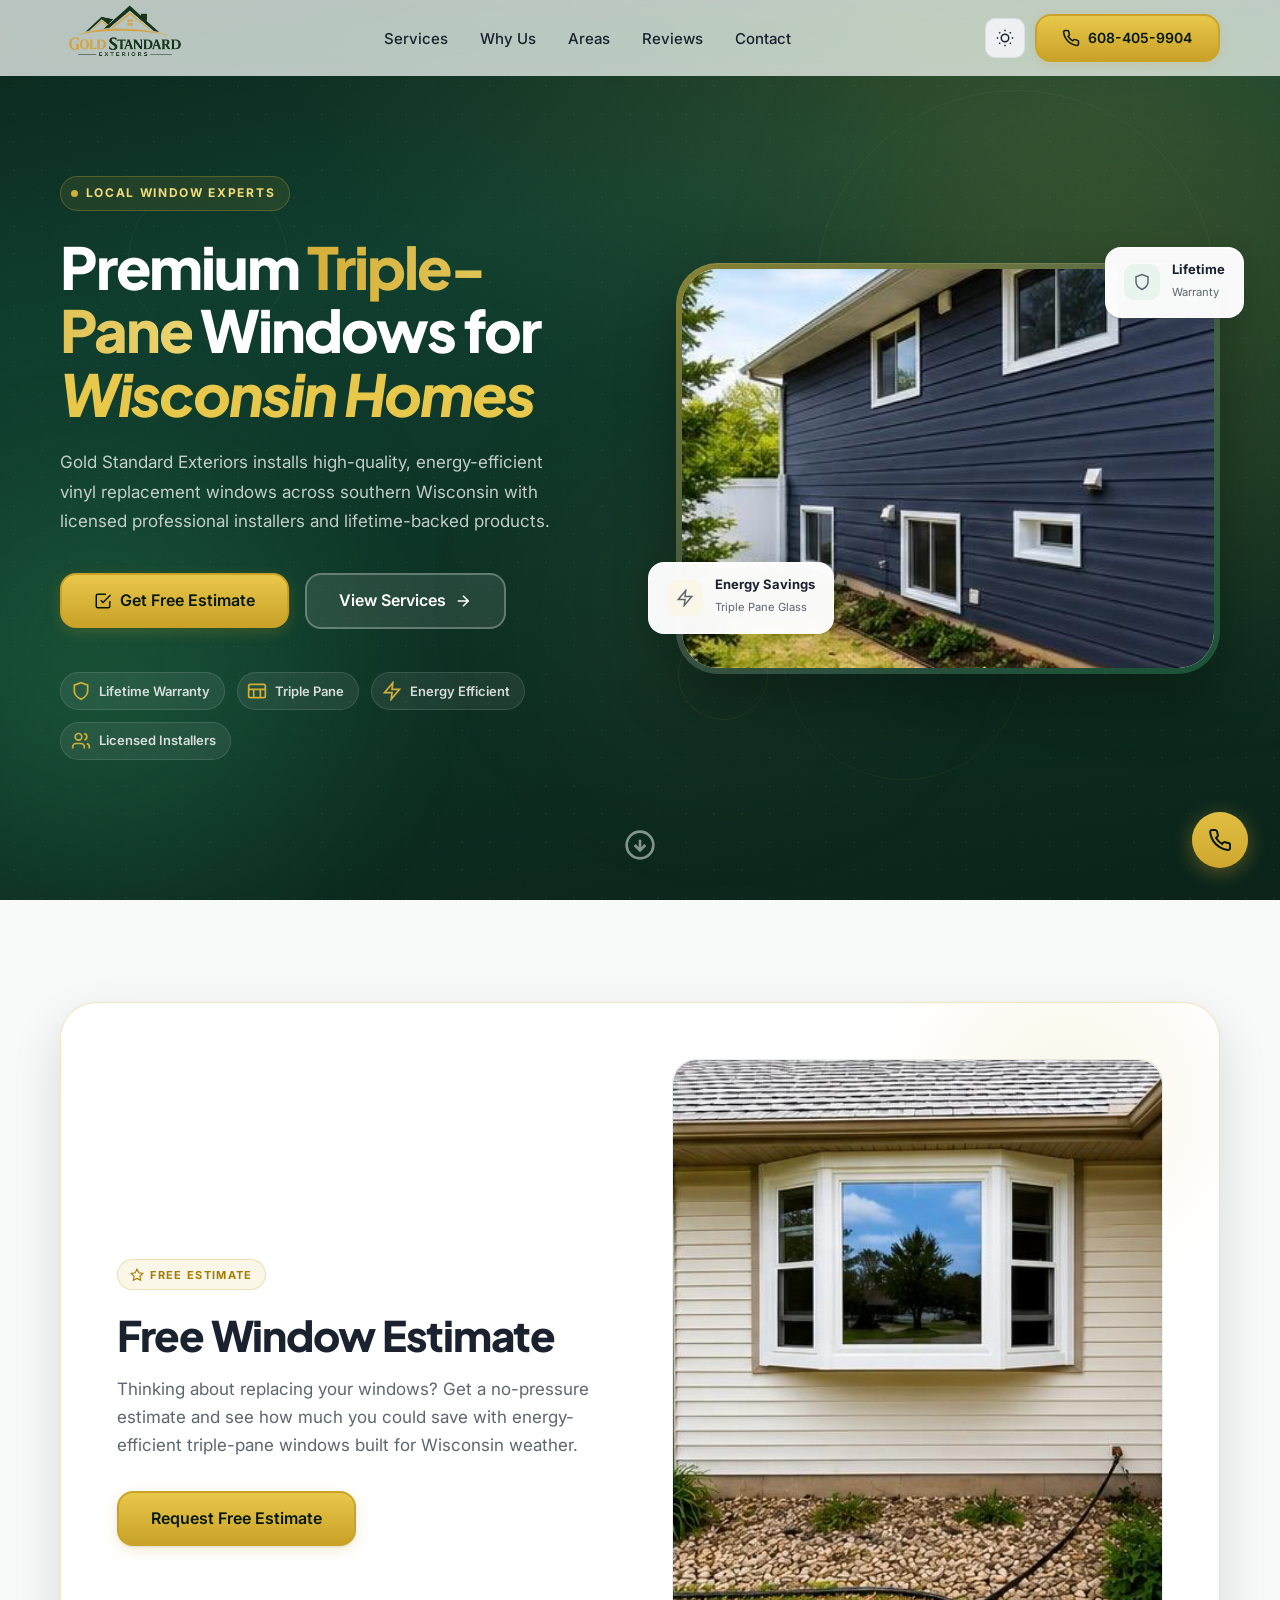
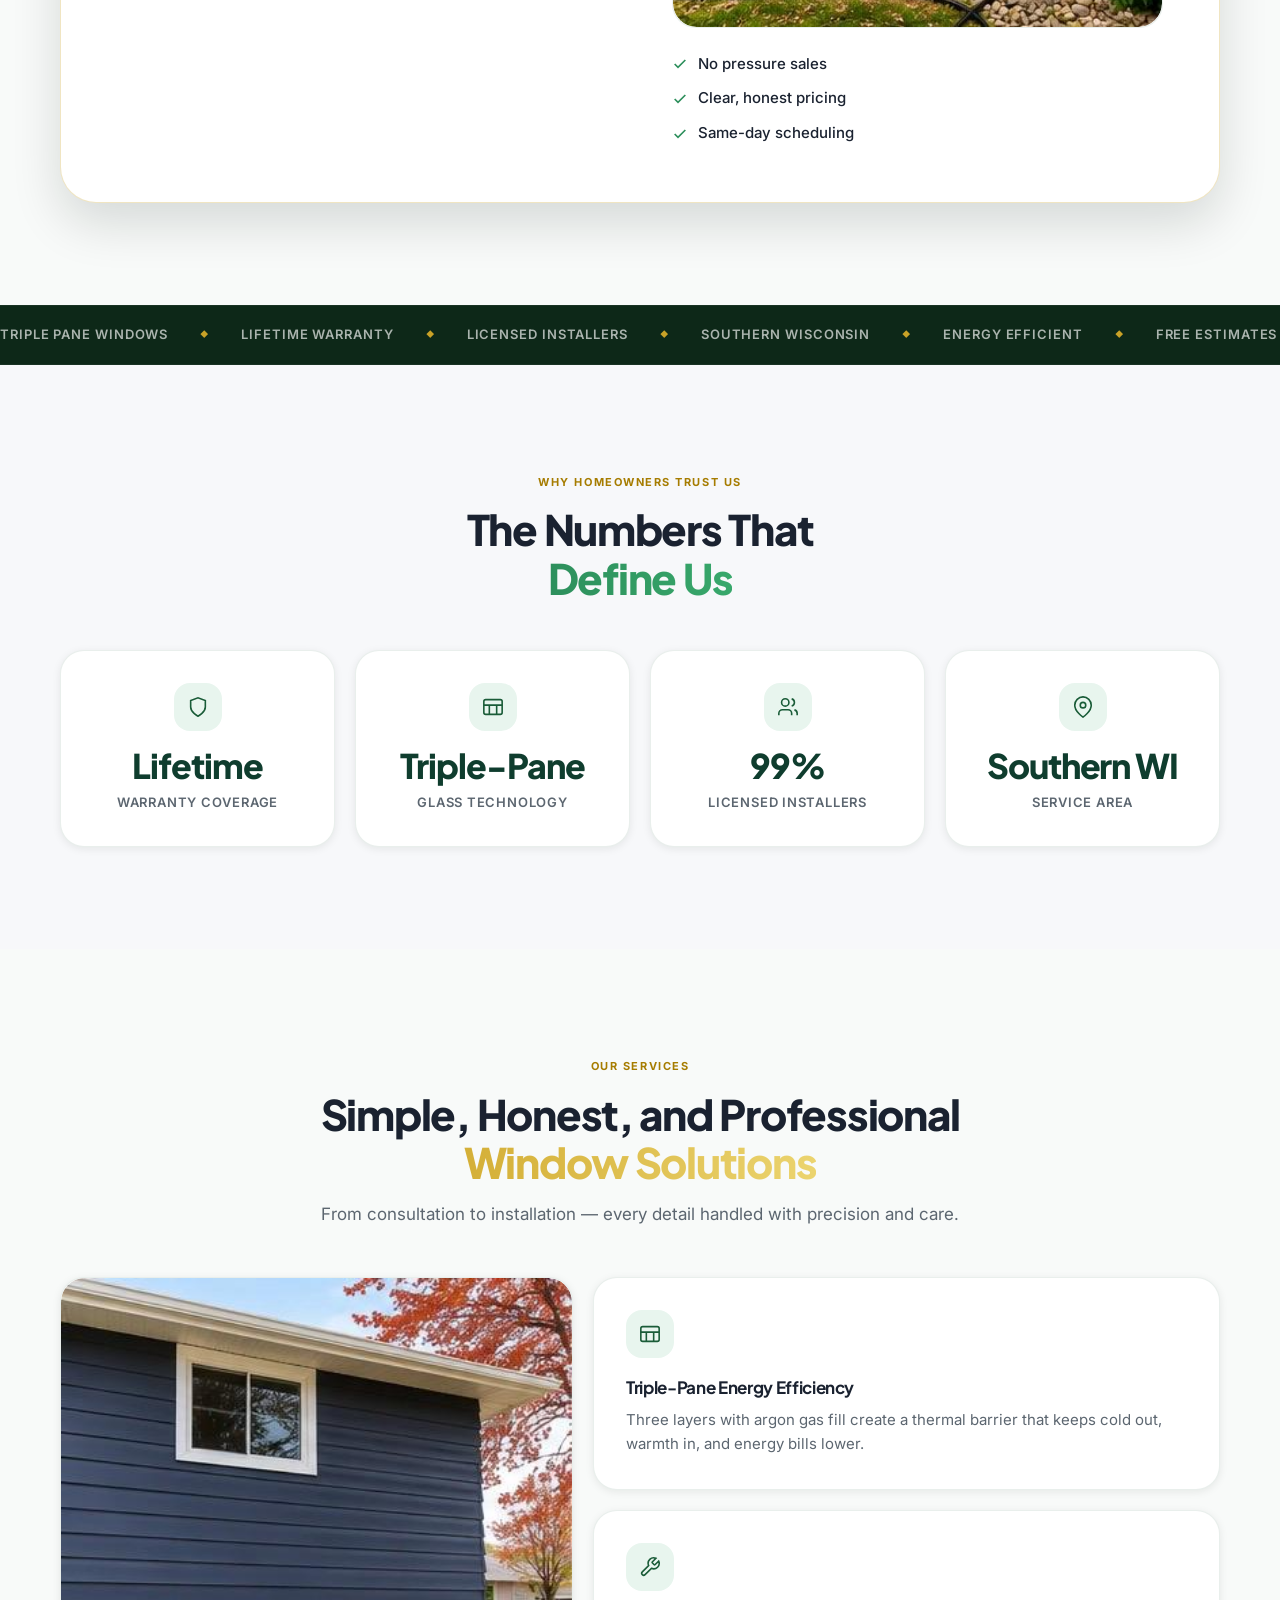
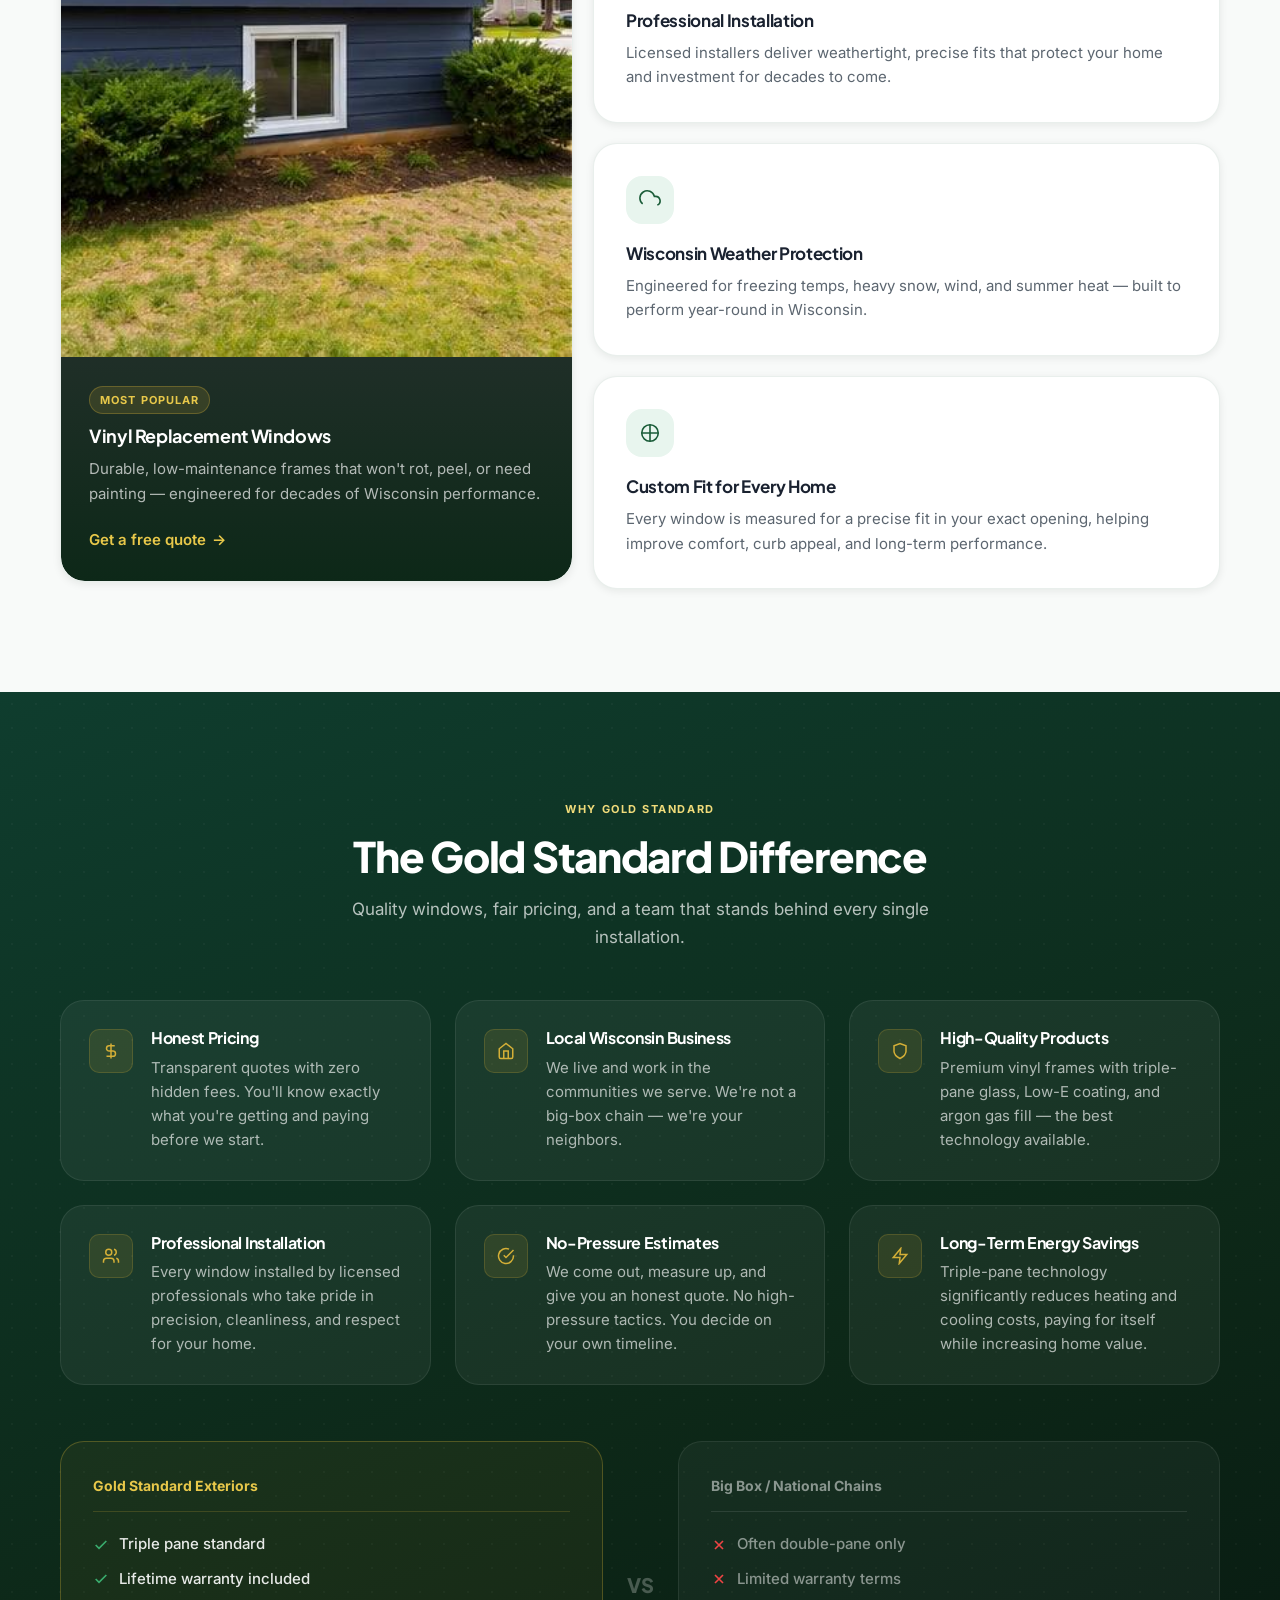
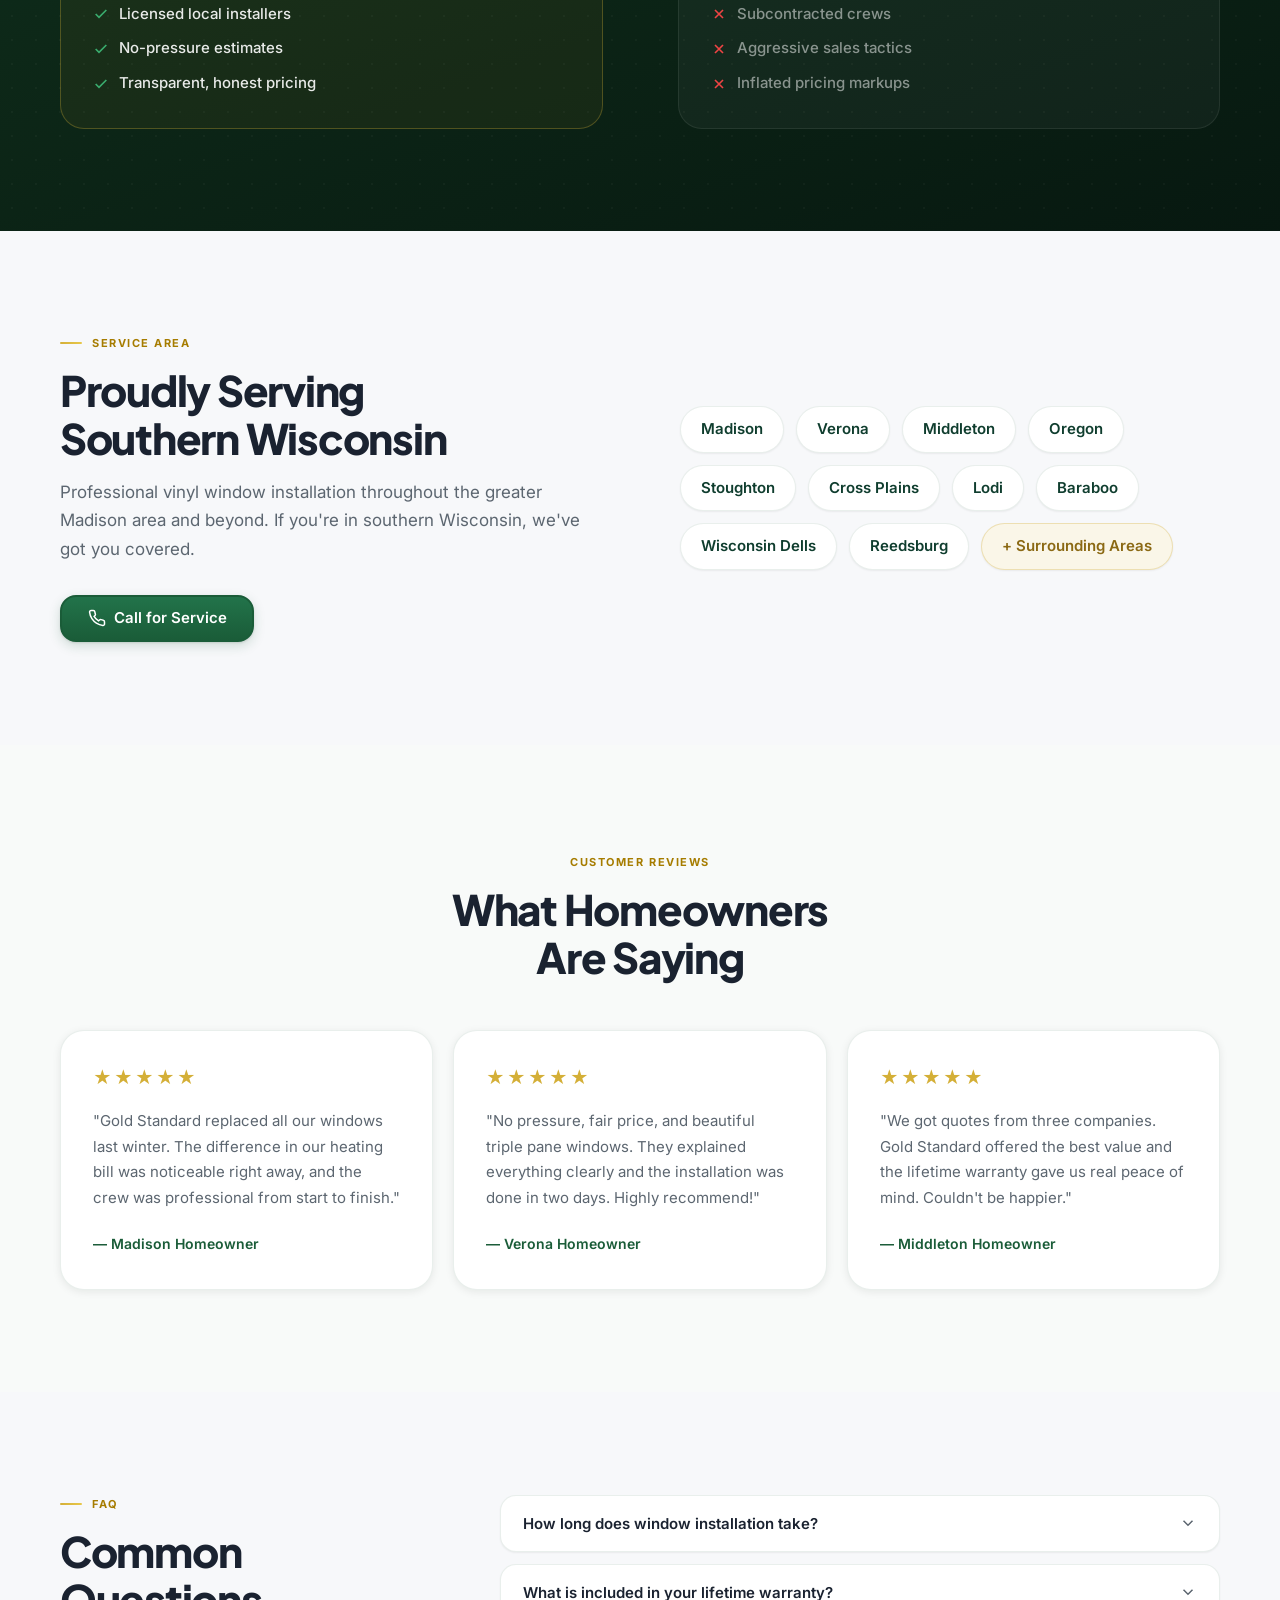
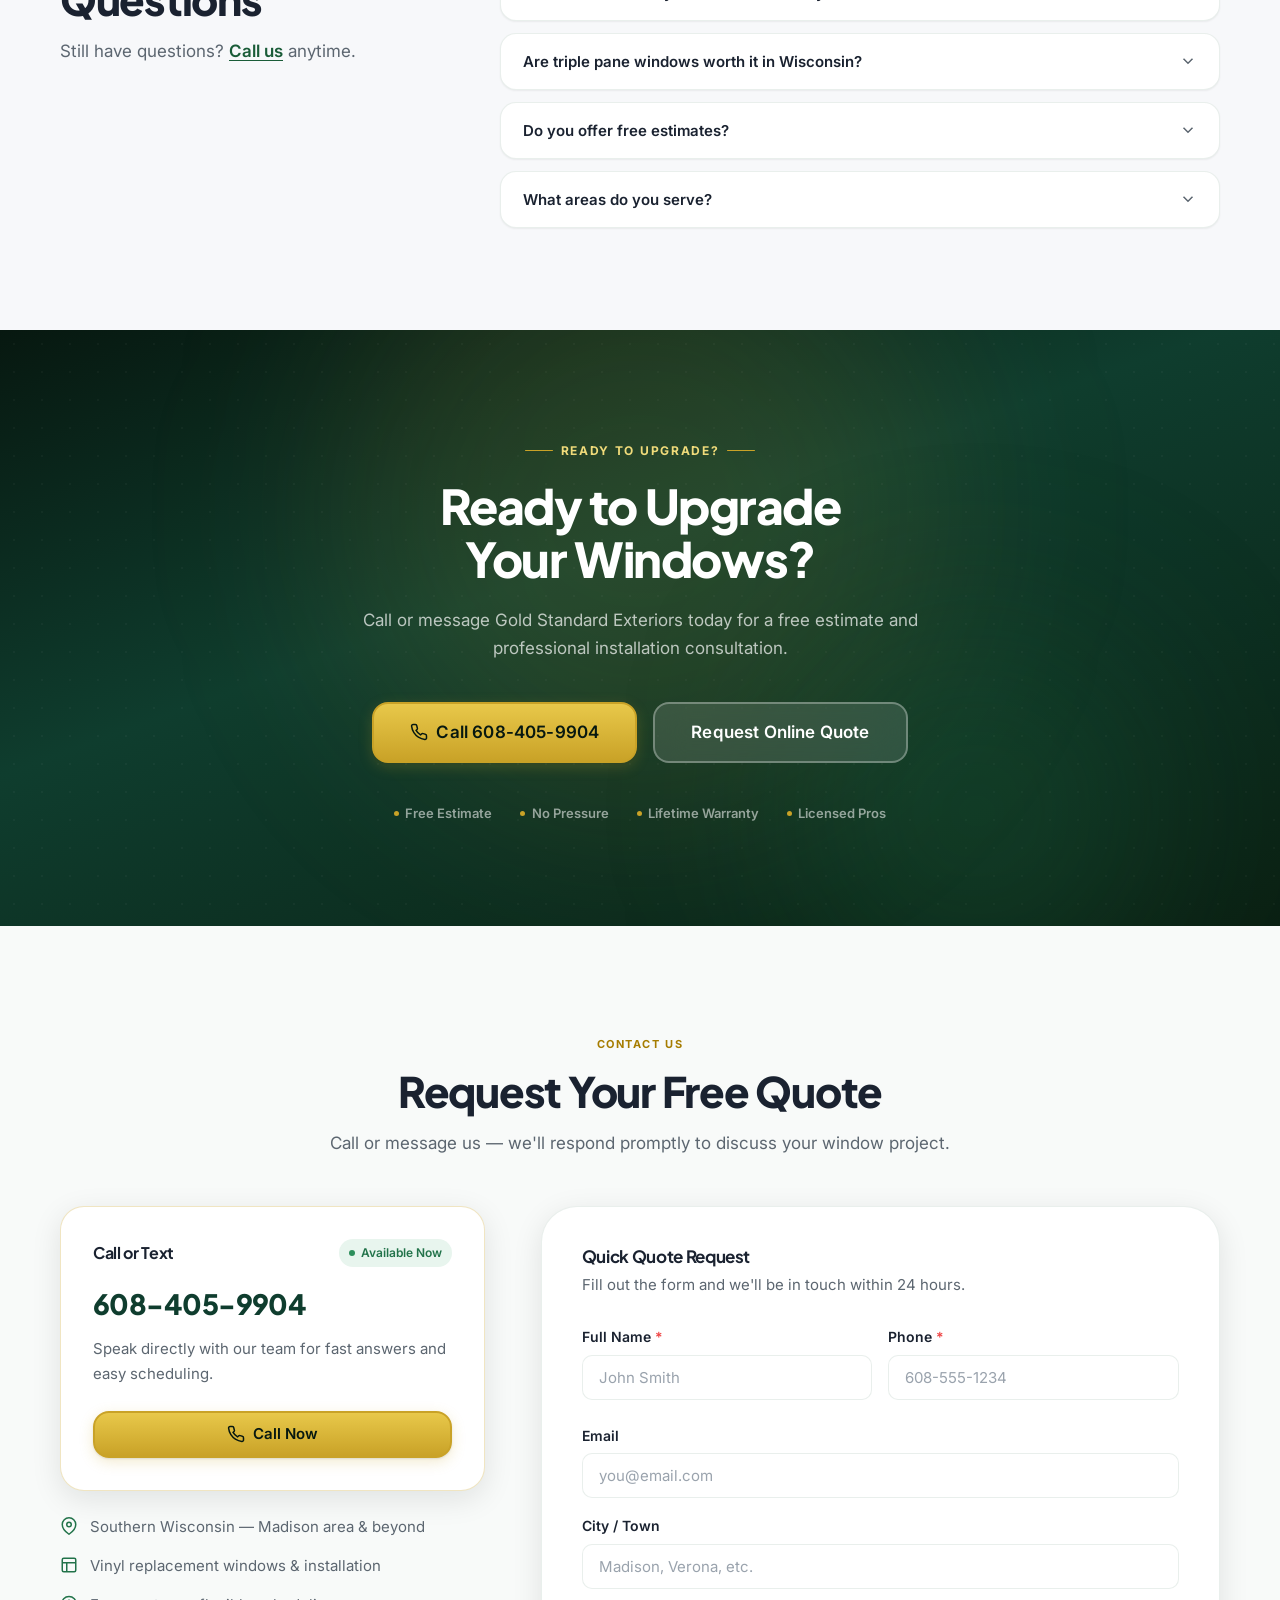
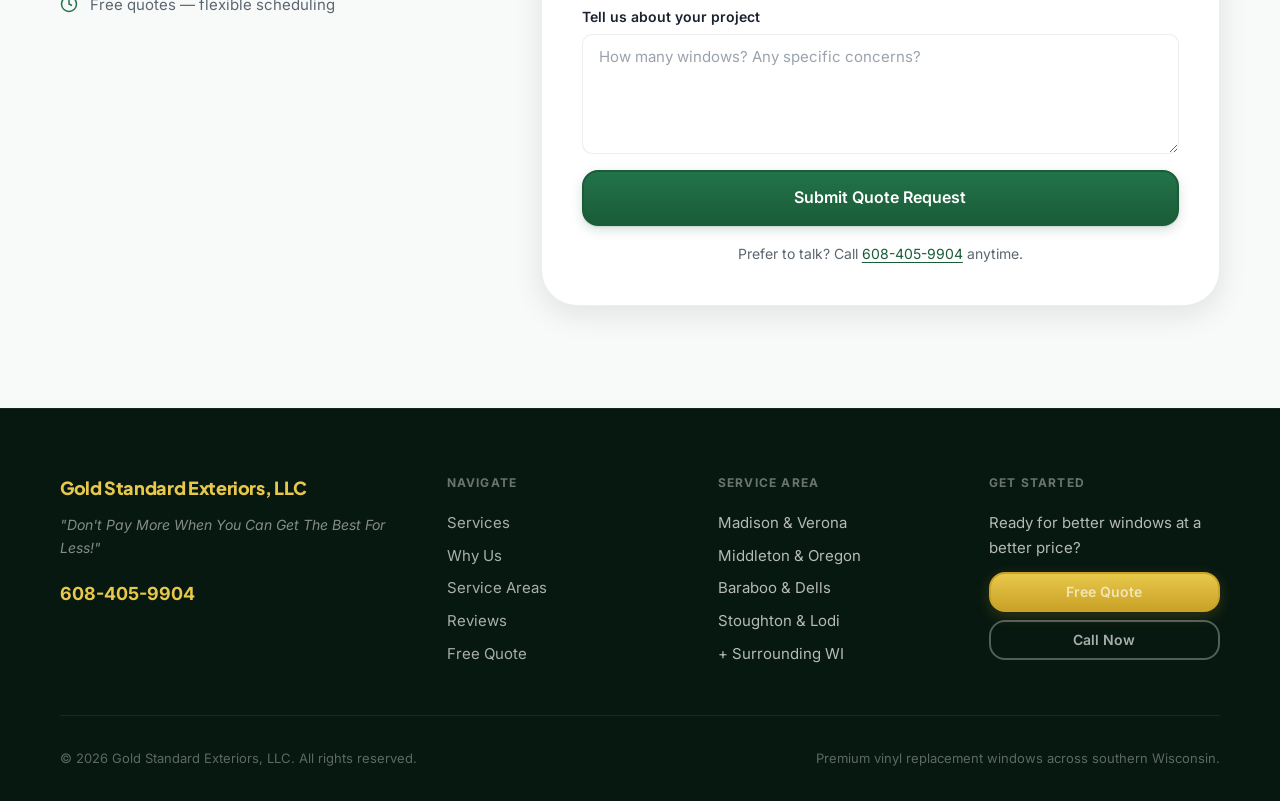
<file: index.html>
<!DOCTYPE html>
<html lang="en" data-theme="light">
<head>
  <meta charset="UTF-8">
  <meta name="viewport" content="width=device-width, initial-scale=1.0">
  <meta name="description" content="Gold Standard Exteriors, LLC &mdash; premium vinyl replacement windows with triple pane glass, lifetime warranty, and licensed installation across southern Wisconsin.">
  <meta name="keywords" content="vinyl replacement windows Wisconsin, triple pane windows Madison WI, window installation southern Wisconsin, Gold Standard Exteriors">
  <meta name="theme-color" content="#0f3d2e">
  <meta property="og:title" content="Gold Standard Exteriors, LLC | Premium Vinyl Replacement Windows">
  <meta property="og:description" content="Don't Pay More When You Can Get The Best For Less! Triple pane windows, lifetime warranty, licensed installers across southern Wisconsin.">
  <meta property="og:type" content="website">
  <meta property="og:image" content="assets/Golden-Standard-Exteriors-NoBackground-Logo.png">
  <meta name="twitter:card" content="summary_large_image">
  <meta name="twitter:title" content="Gold Standard Exteriors, LLC | Premium Vinyl Windows">
  <meta name="twitter:description" content="Premium triple-pane windows for Wisconsin homes. Free estimates. Lifetime warranty.">
  <title>Gold Standard Exteriors, LLC | Premium Vinyl Replacement Windows | Southern Wisconsin</title>
  <link rel="icon" href="assets/favicon.svg" type="image/svg+xml">
  <link rel="preconnect" href="https://fonts.googleapis.com">
  <link rel="preconnect" href="https://fonts.gstatic.com" crossorigin>
  <link href="https://fonts.googleapis.com/css2?family=Inter:wght@300;400;500;600;700;800&family=Plus+Jakarta+Sans:ital,wght@0,400;0,500;0,600;0,700;0,800;1,600&display=swap" rel="stylesheet">
  <link rel="stylesheet" href="css/styles.css">
  <script type="application/ld+json">
  {
    "@context": "https://schema.org",
    "@type": "HomeAndConstructionBusiness",
    "name": "Gold Standard Exteriors, LLC",
    "description": "Vinyl replacement window sales and installation serving southern Wisconsin.",
    "telephone": "+1-608-405-9904",
    "areaServed": ["Madison WI","Verona WI","Middleton WI","Oregon WI","Stoughton WI","Lodi WI","Baraboo WI","Wisconsin Dells WI","Reedsburg WI","Cross Plains WI"],
    "priceRange": "$$"
  }
  </script>
</head>
<body>

  <div class="scroll-progress" id="scrollProgress" aria-hidden="true"></div>

  <div id="preloader" class="preloader" aria-hidden="true">
    <div class="preloader-inner">
      <div class="preloader-logo">
        <span class="pl-gold">Gold</span><span class="pl-white"> Standard</span>
      </div>
      <div class="preloader-tag">Exteriors, LLC</div>
      <div class="preloader-bar"><span></span></div>
    </div>
  </div>

  <div class="mouse-glow" id="mouseGlow" aria-hidden="true"></div>

  <a href="#main" class="skip-link">Skip to main content</a>

  <header class="site-header" id="siteHeader">
    <div class="header-inner container">
      <a href="#top" class="logo" aria-label="Gold Standard Exteriors home">
        <img src="assets/Golden-Standard-Exteriors-NoBackground-Logo.png" alt="Gold Standard Exteriors" class="logo-img logo-img-light" width="267" height="68">
        <img src="assets/Golden-Standard-Exteriors-NoBackground-DarkMode-Logo.png" alt="Gold Standard Exteriors" class="logo-img logo-img-dark" width="267" height="68">
      </a>

      <nav class="site-nav" id="siteNav" aria-label="Main navigation">
        <ul class="nav-list" role="list">
          <li><a href="#services">Services</a></li>
          <li><a href="#why-us">Why Us</a></li>
          <li><a href="#service-areas">Areas</a></li>
          <li><a href="#reviews">Reviews</a></li>
          <li><a href="#contact">Contact</a></li>
        </ul>
      </nav>

      <div class="header-actions">
        <button class="dark-toggle" id="darkToggle" type="button" aria-label="Toggle dark mode">
          <svg class="icon-sun" viewBox="0 0 24 24" fill="none" stroke="currentColor" stroke-width="2" aria-hidden="true"><circle cx="12" cy="12" r="5"/><line x1="12" y1="1" x2="12" y2="3"/><line x1="12" y1="21" x2="12" y2="23"/><line x1="4.22" y1="4.22" x2="5.64" y2="5.64"/><line x1="18.36" y1="18.36" x2="19.78" y2="19.78"/><line x1="1" y1="12" x2="3" y2="12"/><line x1="21" y1="12" x2="23" y2="12"/><line x1="4.22" y1="19.78" x2="5.64" y2="18.36"/><line x1="18.36" y1="5.64" x2="19.78" y2="4.22"/></svg>
          <svg class="icon-moon" viewBox="0 0 24 24" fill="none" stroke="currentColor" stroke-width="2" aria-hidden="true"><path d="M21 12.79A9 9 0 1111.21 3 7 7 0 0021 12.79z"/></svg>
        </button>
        <a href="tel:6084059904" class="btn btn-call header-call">
          <svg viewBox="0 0 24 24" fill="none" stroke="currentColor" stroke-width="2" aria-hidden="true"><path d="M22 16.92v3a2 2 0 01-2.18 2 19.79 19.79 0 01-8.63-3.07 19.5 19.5 0 01-6-6 19.79 19.79 0 01-3.07-8.67A2 2 0 014.11 2h3a2 2 0 012 1.72c.127.96.361 1.903.7 2.81a2 2 0 01-.45 2.11L8.09 9.91a16 16 0 006 6l1.27-1.27a2 2 0 012.11-.45c.907.339 1.85.573 2.81.7A2 2 0 0122 16.92z"/></svg>
          <span>608-405-9904</span>
        </a>
        <button class="nav-toggle" id="navToggle" type="button" aria-expanded="false" aria-controls="mobileMenu" aria-label="Open menu">
          <span class="burger-line"></span>
          <span class="burger-line"></span>
          <span class="burger-line"></span>
        </button>
      </div>
    </div>

    <div class="mobile-menu" id="mobileMenu" hidden>
      <nav aria-label="Mobile navigation">
        <ul class="mobile-nav-list" role="list">
          <li><a href="#services" class="mobile-link">Services</a></li>
          <li><a href="#why-us" class="mobile-link">Why Us</a></li>
          <li><a href="#service-areas" class="mobile-link">Service Areas</a></li>
          <li><a href="#reviews" class="mobile-link">Reviews</a></li>
          <li><a href="#contact" class="mobile-link">Contact</a></li>
        </ul>
        <a href="tel:6084059904" class="btn btn-gold mobile-cta-btn">
          <svg viewBox="0 0 24 24" fill="none" stroke="currentColor" stroke-width="2" aria-hidden="true"><path d="M22 16.92v3a2 2 0 01-2.18 2 19.79 19.79 0 01-8.63-3.07 19.5 19.5 0 01-6-6 19.79 19.79 0 01-3.07-8.67A2 2 0 014.11 2h3a2 2 0 012 1.72c.127.96.361 1.903.7 2.81a2 2 0 01-.45 2.11L8.09 9.91a16 16 0 006 6l1.27-1.27a2 2 0 012.11-.45c.907.339 1.85.573 2.81.7A2 2 0 0122 16.92z"/></svg>
          Call 608-405-9904
        </a>
      </nav>
    </div>
  </header>

  <main id="main">

    <section class="hero" id="top" aria-labelledby="heroHeading">
      <div class="hero-bg" aria-hidden="true"></div>
      <div class="hero-grain" aria-hidden="true"></div>
      <div class="hero-glow hero-glow-1" aria-hidden="true"></div>
      <div class="hero-glow hero-glow-2" aria-hidden="true"></div>
      <div class="hero-glow hero-glow-3" aria-hidden="true"></div>

      <div class="hero-shapes" aria-hidden="true">
        <span class="hshape hshape-1"></span>
        <span class="hshape hshape-2"></span>
        <span class="hshape hshape-3"></span>
        <span class="hshape hshape-4"></span>
      </div>

      <div class="container hero-container">
        <div class="hero-copy">
          <div class="hero-label reveal-h" style="--hd:0.1s">
            <span class="label-dot" aria-hidden="true"></span>
            LOCAL WINDOW EXPERTS
          </div>

          <h1 id="heroHeading" class="hero-h1 reveal-h" style="--hd:0.22s">
            Premium
            <span class="shimmer-text">Triple-Pane</span>
            Windows for
            <em class="hero-em">Wisconsin Homes</em>
          </h1>

          <p class="hero-sub reveal-h" style="--hd:0.38s">
            Gold Standard Exteriors installs high-quality, energy-efficient vinyl replacement windows across southern Wisconsin with licensed professional installers and lifetime-backed products.
          </p>

          <div class="hero-ctas reveal-h" style="--hd:0.52s">
            <a href="#contact" class="btn btn-gold btn-lg btn-shine">
              <svg viewBox="0 0 24 24" fill="none" stroke="currentColor" stroke-width="2" aria-hidden="true"><path d="M9 11l3 3L22 4"/><path d="M21 12v7a2 2 0 01-2 2H5a2 2 0 01-2-2V5a2 2 0 012-2h11"/></svg>
              Get Free Estimate
            </a>
            <a href="#services" class="btn btn-glass btn-lg">
              View Services
              <svg viewBox="0 0 24 24" fill="none" stroke="currentColor" stroke-width="2" aria-hidden="true"><path d="M5 12h14M12 5l7 7-7 7"/></svg>
            </a>
          </div>

          <ul class="hero-badges reveal-h" style="--hd:0.66s" aria-label="Key highlights">
            <li class="hero-badge">
              <span class="badge-icon" aria-hidden="true"><svg viewBox="0 0 24 24" fill="none" stroke="currentColor" stroke-width="2"><path d="M12 22s8-4 8-10V5l-8-3-8 3v7c0 6 8 10 8 10z"/></svg></span>
              Lifetime Warranty
            </li>
            <li class="hero-badge">
              <span class="badge-icon" aria-hidden="true"><svg viewBox="0 0 24 24" fill="none" stroke="currentColor" stroke-width="2"><rect x="2" y="4" width="20" height="16" rx="2"/><path d="M2 10h20M8 10v10M16 10v10"/></svg></span>
              Triple Pane
            </li>
            <li class="hero-badge">
              <span class="badge-icon" aria-hidden="true"><svg viewBox="0 0 24 24" fill="none" stroke="currentColor" stroke-width="2"><path d="M13 2L3 14h9l-1 8 10-12h-9l1-8z"/></svg></span>
              Energy Efficient
            </li>
            <li class="hero-badge">
              <span class="badge-icon" aria-hidden="true"><svg viewBox="0 0 24 24" fill="none" stroke="currentColor" stroke-width="2"><path d="M16 21v-2a4 4 0 00-4-4H6a4 4 0 00-4 4v2"/><circle cx="9" cy="7" r="4"/><path d="M22 21v-2a4 4 0 00-3-3.87M16 3.13a4 4 0 010 7.75"/></svg></span>
              Licensed Installers
            </li>
          </ul>
        </div>

        <div class="hero-visual reveal-h" style="--hd:0.28s">
          <div class="hero-panel-frame">
            <div class="hero-panel-inner">
              <div class="image-container image-container--hero">
                <img src="assets/image (1).jpeg" alt="Premium vinyl window installation in a Wisconsin home" loading="eager">
              </div>
            </div>
          </div>
          <div class="hero-fc hero-fc-1">
            <span class="fc-icon fc-green" aria-hidden="true"><svg viewBox="0 0 24 24" fill="none" stroke="currentColor" stroke-width="2"><path d="M12 22s8-4 8-10V5l-8-3-8 3v7c0 6 8 10 8 10z"/></svg></span>
            <div><strong>Lifetime</strong><span>Warranty</span></div>
          </div>
          <div class="hero-fc hero-fc-2">
            <span class="fc-icon fc-gold" aria-hidden="true"><svg viewBox="0 0 24 24" fill="none" stroke="currentColor" stroke-width="2"><path d="M13 2L3 14h9l-1 8 10-12h-9l1-8z"/></svg></span>
            <div><strong>Energy Savings</strong><span>Triple Pane Glass</span></div>
          </div>
        </div>
      </div>

      <a href="#offer" class="hero-scroll" aria-label="Scroll to next section">
        <svg viewBox="0 0 24 24" fill="none" stroke="currentColor" stroke-width="2" aria-hidden="true"><circle cx="12" cy="12" r="10"/><path d="M12 8v8M8 12l4 4 4-4"/></svg>
      </a>
    </section>

    <section class="section offer-section" id="offer" aria-labelledby="offerHeading">
      <div class="container">
        <div class="offer-card" data-reveal>
          <div class="offer-glow" aria-hidden="true"></div>
          <div class="offer-content">
            <div class="offer-tag">
              <svg viewBox="0 0 24 24" fill="none" stroke="currentColor" stroke-width="2" aria-hidden="true"><polygon points="12 2 15.09 8.26 22 9.27 17 14.14 18.18 21.02 12 17.77 5.82 21.02 7 14.14 2 9.27 8.91 8.26 12 2"/></svg>
              Free Estimate
            </div>
            <h2 id="offerHeading">Free Window Estimate</h2>
            <p>Thinking about replacing your windows? Get a no-pressure estimate and see how much you could save with energy-efficient triple-pane windows built for Wisconsin weather.</p>
            <a href="#contact" class="btn btn-gold btn-lg btn-shine">Request Free Estimate</a>
          </div>
          <div class="offer-aside">
            <div class="offer-img image-holder">
              <div class="image-container image-container--offer">
                <img src="assets/image (3).jpeg" alt="Window consultation" class="image-3-zoom-out">
              </div>
            </div>
            <ul class="offer-checks">
              <li><svg viewBox="0 0 24 24" fill="none" stroke="currentColor" stroke-width="2.5" aria-hidden="true"><path d="M20 6L9 17l-5-5"/></svg>No pressure sales</li>
              <li><svg viewBox="0 0 24 24" fill="none" stroke="currentColor" stroke-width="2.5" aria-hidden="true"><path d="M20 6L9 17l-5-5"/></svg>Clear, honest pricing</li>
              <li><svg viewBox="0 0 24 24" fill="none" stroke="currentColor" stroke-width="2.5" aria-hidden="true"><path d="M20 6L9 17l-5-5"/></svg>Same-day scheduling</li>
            </ul>
          </div>
        </div>
      </div>
    </section>

    <div class="trust-marquee" aria-hidden="true">
      <div class="marquee-track">
        <span>Triple Pane Windows</span><span class="msep">&#9670;</span>
        <span>Lifetime Warranty</span><span class="msep">&#9670;</span>
        <span>Licensed Installers</span><span class="msep">&#9670;</span>
        <span>Southern Wisconsin</span><span class="msep">&#9670;</span>
        <span>Energy Efficient</span><span class="msep">&#9670;</span>
        <span>Free Estimates</span><span class="msep">&#9670;</span>
        <span>No Hidden Fees</span><span class="msep">&#9670;</span>
        <span>Triple Pane Windows</span><span class="msep">&#9670;</span>
        <span>Lifetime Warranty</span><span class="msep">&#9670;</span>
        <span>Licensed Installers</span><span class="msep">&#9670;</span>
        <span>Southern Wisconsin</span><span class="msep">&#9670;</span>
        <span>Energy Efficient</span><span class="msep">&#9670;</span>
        <span>Free Estimates</span><span class="msep">&#9670;</span>
        <span>No Hidden Fees</span><span class="msep">&#9670;</span>
      </div>
    </div>

    <section class="section stats-section" id="stats" aria-label="Company highlights">
      <div class="container">
        <div class="section-header center" data-reveal>
          <span class="section-label">Why Homeowners Trust Us</span>
          <h2>The Numbers That<br><span class="shimmer-text-green">Define Us</span></h2>
        </div>
        <div class="stats-grid">
          <div class="stat-card" data-reveal style="--rd:0s">
            <div class="stat-icon-wrap"><svg viewBox="0 0 24 24" fill="none" stroke="currentColor" stroke-width="1.75" aria-hidden="true"><path d="M12 22s8-4 8-10V5l-8-3-8 3v7c0 6 8 10 8 10z"/></svg></div>
            <div class="stat-val">Lifetime</div>
            <div class="stat-desc">Warranty Coverage</div>
          </div>
          <div class="stat-card" data-reveal style="--rd:0.1s">
            <div class="stat-icon-wrap"><svg viewBox="0 0 24 24" fill="none" stroke="currentColor" stroke-width="1.75" aria-hidden="true"><rect x="2" y="4" width="20" height="16" rx="2"/><path d="M2 10h20M8 10v10M16 10v10"/></svg></div>
            <div class="stat-val">Triple<wbr>-Pane</div>
            <div class="stat-desc">Glass Technology</div>
          </div>
          <div class="stat-card" data-reveal style="--rd:0.2s">
            <div class="stat-icon-wrap"><svg viewBox="0 0 24 24" fill="none" stroke="currentColor" stroke-width="1.75" aria-hidden="true"><path d="M16 21v-2a4 4 0 00-4-4H6a4 4 0 00-4 4v2"/><circle cx="9" cy="7" r="4"/><path d="M22 21v-2a4 4 0 00-3-3.87M16 3.13a4 4 0 010 7.75"/></svg></div>
            <div class="stat-val"><span data-count="100" data-suffix="%">0%</span></div>
            <div class="stat-desc">Licensed Installers</div>
          </div>
          <div class="stat-card" data-reveal style="--rd:0.3s">
            <div class="stat-icon-wrap"><svg viewBox="0 0 24 24" fill="none" stroke="currentColor" stroke-width="1.75" aria-hidden="true"><path d="M21 10c0 7-9 13-9 13s-9-6-9-13a9 9 0 0118 0z"/><circle cx="12" cy="10" r="3"/></svg></div>
            <div class="stat-val">Southern&nbsp;WI</div>
            <div class="stat-desc">Service Area</div>
          </div>
        </div>
      </div>
    </section>

    <section class="section services-section" id="services" aria-labelledby="servicesHeading">
      <div class="container">
        <div class="section-header center" data-reveal>
          <span class="section-label">Our Services</span>
          <h2 id="servicesHeading">Simple, Honest, and Professional<br><span class="shimmer-text">Window Solutions</span></h2>
          <p class="section-sub">From consultation to installation &#8212; every detail handled with precision and care.</p>
        </div>
        <div class="services-grid">
          <article class="svc-card svc-featured" data-reveal style="--rd:0s">
            <div class="svc-bg">
              <div class="image-container image-container--svc">
                <img src="assets/image (4).jpeg" alt="Vinyl replacement windows" class="image-4-natural">
              </div>
            </div>
            <div class="svc-body">
              <span class="svc-tag">Most Popular</span>
              <h3>Vinyl Replacement Windows</h3>
              <p>Durable, low-maintenance frames that won't rot, peel, or need painting &#8212; engineered for decades of Wisconsin performance.</p>
              <a href="#contact" class="svc-link">Get a free quote <span aria-hidden="true">&#8594;</span></a>
            </div>
          </article>
          <div class="services-stack">
            <article class="svc-card" data-reveal style="--rd:0.1s">
              <div class="svc-icon"><svg viewBox="0 0 24 24" fill="none" stroke="currentColor" stroke-width="1.75" aria-hidden="true"><rect x="2" y="4" width="20" height="16" rx="2"/><path d="M2 10h20M8 10v10M16 10v10"/></svg></div>
              <h3>Triple-Pane Energy Efficiency</h3>
              <p>Three layers with argon gas fill create a thermal barrier that keeps cold out, warmth in, and energy bills lower.</p>
            </article>
            <article class="svc-card" data-reveal style="--rd:0.2s">
              <div class="svc-icon"><svg viewBox="0 0 24 24" fill="none" stroke="currentColor" stroke-width="1.75" aria-hidden="true"><path d="M14.7 6.3a1 1 0 000 1.4l1.6 1.6a1 1 0 001.4 0l3.77-3.77a6 6 0 01-7.94 7.94l-6.91 6.91a2.12 2.12 0 01-3-3l6.91-6.91a6 6 0 017.94-7.94l-3.76 3.76z"/></svg></div>
              <h3>Professional Installation</h3>
              <p>Licensed installers deliver weathertight, precise fits that protect your home and investment for decades to come.</p>
            </article>
            <article class="svc-card" data-reveal style="--rd:0.3s">
              <div class="svc-icon"><svg viewBox="0 0 24 24" fill="none" stroke="currentColor" stroke-width="1.75" aria-hidden="true"><path d="M20 17.58A5 5 0 0018 8h-1.26A8 8 0 104 16.25"/><path d="M8 16h.01M12 16h.01M16 16h.01"/></svg></div>
              <h3>Wisconsin Weather Protection</h3>
              <p>Engineered for freezing temps, heavy snow, wind, and summer heat &#8212; built to perform year-round in Wisconsin.</p>
            </article>
            <article class="svc-card" data-reveal style="--rd:0.4s">
              <div class="svc-icon"><svg viewBox="0 0 24 24" fill="none" stroke="currentColor" stroke-width="1.75" aria-hidden="true"><path d="M3 12h18"/><path d="M12 3v18"/><circle cx="12" cy="12" r="9"/></svg></div>
              <h3>Custom Fit for Every Home</h3>
              <p>Every window is measured for a precise fit in your exact opening, helping improve comfort, curb appeal, and long-term performance.</p>
            </article>
          </div>
        </div>
      </div>
    </section>

    <section class="section why-section" id="why-us" aria-labelledby="whyHeading">
      <div class="why-bg" aria-hidden="true"></div>
      <div class="container">
        <div class="section-header center light" data-reveal>
          <span class="section-label">Why Gold Standard</span>
          <h2 id="whyHeading">The Gold Standard Difference</h2>
          <p class="section-sub">Quality windows, fair pricing, and a team that stands behind every single installation.</p>
        </div>
        <div class="why-grid">
          <div class="why-item" data-reveal style="--rd:0s">
            <div class="why-icon"><svg viewBox="0 0 24 24" fill="none" stroke="currentColor" stroke-width="2" aria-hidden="true"><path d="M12 2v20M17 5H9.5a3.5 3.5 0 000 7h5a3.5 3.5 0 010 7H6"/></svg></div>
            <div class="why-body"><h3>Honest Pricing</h3><p>Transparent quotes with zero hidden fees. You'll know exactly what you're getting and paying before we start.</p></div>
          </div>
          <div class="why-item" data-reveal style="--rd:0.1s">
            <div class="why-icon"><svg viewBox="0 0 24 24" fill="none" stroke="currentColor" stroke-width="2" aria-hidden="true"><path d="M3 9l9-7 9 7v11a2 2 0 01-2 2H5a2 2 0 01-2-2z"/><polyline points="9 22 9 12 15 12 15 22"/></svg></div>
            <div class="why-body"><h3>Local Wisconsin Business</h3><p>We live and work in the communities we serve. We're not a big-box chain &#8212; we're your neighbors.</p></div>
          </div>
          <div class="why-item" data-reveal style="--rd:0.2s">
            <div class="why-icon"><svg viewBox="0 0 24 24" fill="none" stroke="currentColor" stroke-width="2" aria-hidden="true"><path d="M12 22s8-4 8-10V5l-8-3-8 3v7c0 6 8 10 8 10z"/></svg></div>
            <div class="why-body"><h3>High-Quality Products</h3><p>Premium vinyl frames with triple-pane glass, Low-E coating, and argon gas fill &#8212; the best technology available.</p></div>
          </div>
          <div class="why-item" data-reveal style="--rd:0.3s">
            <div class="why-icon"><svg viewBox="0 0 24 24" fill="none" stroke="currentColor" stroke-width="2" aria-hidden="true"><path d="M16 21v-2a4 4 0 00-4-4H6a4 4 0 00-4 4v2"/><circle cx="9" cy="7" r="4"/><path d="M22 21v-2a4 4 0 00-3-3.87M16 3.13a4 4 0 010 7.75"/></svg></div>
            <div class="why-body"><h3>Professional Installation</h3><p>Every window installed by licensed professionals who take pride in precision, cleanliness, and respect for your home.</p></div>
          </div>
          <div class="why-item" data-reveal style="--rd:0.4s">
            <div class="why-icon"><svg viewBox="0 0 24 24" fill="none" stroke="currentColor" stroke-width="2" aria-hidden="true"><path d="M22 11.08V12a10 10 0 11-5.93-9.14"/><path d="M22 4L12 14.01l-3-3"/></svg></div>
            <div class="why-body"><h3>No-Pressure Estimates</h3><p>We come out, measure up, and give you an honest quote. No high-pressure tactics. You decide on your own timeline.</p></div>
          </div>
          <div class="why-item" data-reveal style="--rd:0.5s">
            <div class="why-icon"><svg viewBox="0 0 24 24" fill="none" stroke="currentColor" stroke-width="2" aria-hidden="true"><path d="M13 2L3 14h9l-1 8 10-12h-9l1-8z"/></svg></div>
            <div class="why-body"><h3>Long-Term Energy Savings</h3><p>Triple-pane technology significantly reduces heating and cooling costs, paying for itself while increasing home value.</p></div>
          </div>
        </div>
        <div class="compare-wrap" data-reveal>
          <div class="cmp-card cmp-us">
            <div class="cmp-badge">Gold Standard Exteriors</div>
            <ul class="cmp-list">
              <li><svg viewBox="0 0 24 24" fill="none" stroke="currentColor" stroke-width="2.5" aria-hidden="true"><path d="M20 6L9 17l-5-5"/></svg>Triple pane standard</li>
              <li><svg viewBox="0 0 24 24" fill="none" stroke="currentColor" stroke-width="2.5" aria-hidden="true"><path d="M20 6L9 17l-5-5"/></svg>Lifetime warranty included</li>
              <li><svg viewBox="0 0 24 24" fill="none" stroke="currentColor" stroke-width="2.5" aria-hidden="true"><path d="M20 6L9 17l-5-5"/></svg>Licensed local installers</li>
              <li><svg viewBox="0 0 24 24" fill="none" stroke="currentColor" stroke-width="2.5" aria-hidden="true"><path d="M20 6L9 17l-5-5"/></svg>No-pressure estimates</li>
              <li><svg viewBox="0 0 24 24" fill="none" stroke="currentColor" stroke-width="2.5" aria-hidden="true"><path d="M20 6L9 17l-5-5"/></svg>Transparent, honest pricing</li>
            </ul>
          </div>
          <div class="cmp-vs" aria-hidden="true">VS</div>
          <div class="cmp-card cmp-other">
            <div class="cmp-badge cmp-badge-gray">Big Box / National Chains</div>
            <ul class="cmp-list">
              <li><svg viewBox="0 0 24 24" fill="none" stroke="currentColor" stroke-width="2.5" aria-hidden="true"><path d="M18 6L6 18M6 6l12 12"/></svg>Often double-pane only</li>
              <li><svg viewBox="0 0 24 24" fill="none" stroke="currentColor" stroke-width="2.5" aria-hidden="true"><path d="M18 6L6 18M6 6l12 12"/></svg>Limited warranty terms</li>
              <li><svg viewBox="0 0 24 24" fill="none" stroke="currentColor" stroke-width="2.5" aria-hidden="true"><path d="M18 6L6 18M6 6l12 12"/></svg>Subcontracted crews</li>
              <li><svg viewBox="0 0 24 24" fill="none" stroke="currentColor" stroke-width="2.5" aria-hidden="true"><path d="M18 6L6 18M6 6l12 12"/></svg>Aggressive sales tactics</li>
              <li><svg viewBox="0 0 24 24" fill="none" stroke="currentColor" stroke-width="2.5" aria-hidden="true"><path d="M18 6L6 18M6 6l12 12"/></svg>Inflated pricing markups</li>
            </ul>
          </div>
        </div>
      </div>
    </section>

    <section class="section areas-section" id="service-areas" aria-labelledby="areasHeading">
      <div class="container">
        <div class="areas-grid">
          <div class="areas-content" data-reveal>
            <span class="section-label">Service Area</span>
            <h2 id="areasHeading">Proudly Serving<br>Southern Wisconsin</h2>
            <p>Professional vinyl window installation throughout the greater Madison area and beyond. If you're in southern Wisconsin, we've got you covered.</p>
            <a href="tel:6084059904" class="btn btn-green">
              <svg viewBox="0 0 24 24" fill="none" stroke="currentColor" stroke-width="2" aria-hidden="true"><path d="M22 16.92v3a2 2 0 01-2.18 2 19.79 19.79 0 01-8.63-3.07 19.5 19.5 0 01-6-6 19.79 19.79 0 01-3.07-8.67A2 2 0 014.11 2h3a2 2 0 012 1.72c.127.96.361 1.903.7 2.81a2 2 0 01-.45 2.11L8.09 9.91a16 16 0 006 6l1.27-1.27a2 2 0 012.11-.45c.907.339 1.85.573 2.81.7A2 2 0 0122 16.92z"/></svg>
              Call for Service
            </a>
          </div>
          <div class="areas-pills-wrap" data-reveal style="--rd:0.15s">
            <ul class="areas-pills" aria-label="Cities we serve">
              <li><span class="apill">Madison</span></li>
              <li><span class="apill">Verona</span></li>
              <li><span class="apill">Middleton</span></li>
              <li><span class="apill">Oregon</span></li>
              <li><span class="apill">Stoughton</span></li>
              <li><span class="apill">Cross Plains</span></li>
              <li><span class="apill">Lodi</span></li>
              <li><span class="apill">Baraboo</span></li>
              <li><span class="apill">Wisconsin Dells</span></li>
              <li><span class="apill">Reedsburg</span></li>
              <li><span class="apill apill-more">+ Surrounding Areas</span></li>
            </ul>
          </div>
        </div>
      </div>
    </section>

    <section class="section reviews-section" id="reviews" aria-labelledby="reviewsHeading">
      <div class="container">
        <div class="section-header center" data-reveal>
          <span class="section-label">Customer Reviews</span>
          <h2 id="reviewsHeading">What Homeowners<br>Are Saying</h2>
        </div>
        <div class="reviews-grid">
          <blockquote class="review-card" data-reveal style="--rd:0s">
            <div class="review-stars" aria-label="5 out of 5 stars">&#9733;&#9733;&#9733;&#9733;&#9733;</div>
            <p>"Gold Standard replaced all our windows last winter. The difference in our heating bill was noticeable right away, and the crew was professional from start to finish."</p>
            <footer><cite>&#8212; Madison Homeowner</cite></footer>
          </blockquote>
          <blockquote class="review-card" data-reveal style="--rd:0.1s">
            <div class="review-stars" aria-label="5 out of 5 stars">&#9733;&#9733;&#9733;&#9733;&#9733;</div>
            <p>"No pressure, fair price, and beautiful triple pane windows. They explained everything clearly and the installation was done in two days. Highly recommend!"</p>
            <footer><cite>&#8212; Verona Homeowner</cite></footer>
          </blockquote>
          <blockquote class="review-card" data-reveal style="--rd:0.2s">
            <div class="review-stars" aria-label="5 out of 5 stars">&#9733;&#9733;&#9733;&#9733;&#9733;</div>
            <p>"We got quotes from three companies. Gold Standard offered the best value and the lifetime warranty gave us real peace of mind. Couldn't be happier."</p>
            <footer><cite>&#8212; Middleton Homeowner</cite></footer>
          </blockquote>
        </div>
      </div>
    </section>

    <section class="section faq-section" id="faq" aria-labelledby="faqHeading">
      <div class="container faq-layout">
        <div class="faq-intro" data-reveal>
          <span class="section-label">FAQ</span>
          <h2 id="faqHeading">Common Questions</h2>
          <p>Still have questions? <a href="tel:6084059904">Call us</a> anytime.</p>
        </div>
        <div class="faq-list">
          <div class="faq-item" data-reveal style="--rd:0s">
            <button class="faq-btn" type="button" aria-expanded="false">
              How long does window installation take?
              <svg class="faq-chev" viewBox="0 0 24 24" fill="none" stroke="currentColor" stroke-width="2" aria-hidden="true"><path d="M6 9l6 6 6-6"/></svg>
            </button>
            <div class="faq-panel"><p>Most whole-home projects are completed in 1&#8211;2 days depending on the number of windows. We'll give you a clear timeline during your free estimate.</p></div>
          </div>
          <div class="faq-item" data-reveal style="--rd:0.1s">
            <button class="faq-btn" type="button" aria-expanded="false">
              What is included in your lifetime warranty?
              <svg class="faq-chev" viewBox="0 0 24 24" fill="none" stroke="currentColor" stroke-width="2" aria-hidden="true"><path d="M6 9l6 6 6-6"/></svg>
            </button>
            <div class="faq-panel"><p>Our lifetime warranty covers manufacturing defects and installation workmanship for as long as you own your home. We'll explain full details during your consultation.</p></div>
          </div>
          <div class="faq-item" data-reveal style="--rd:0.2s">
            <button class="faq-btn" type="button" aria-expanded="false">
              Are triple pane windows worth it in Wisconsin?
              <svg class="faq-chev" viewBox="0 0 24 24" fill="none" stroke="currentColor" stroke-width="2" aria-hidden="true"><path d="M6 9l6 6 6-6"/></svg>
            </button>
            <div class="faq-panel"><p>Absolutely. Wisconsin's harsh winters make triple pane glass especially valuable &#8212; better insulation, less condensation, lower energy bills, and a more comfortable home year-round.</p></div>
          </div>
          <div class="faq-item" data-reveal style="--rd:0.3s">
            <button class="faq-btn" type="button" aria-expanded="false">
              Do you offer free estimates?
              <svg class="faq-chev" viewBox="0 0 24 24" fill="none" stroke="currentColor" stroke-width="2" aria-hidden="true"><path d="M6 9l6 6 6-6"/></svg>
            </button>
            <div class="faq-panel"><p>Yes! We provide free, no-obligation in-home estimates. Call <a href="tel:6084059904">608-405-9904</a> or fill out our quote form to schedule yours.</p></div>
          </div>
          <div class="faq-item" data-reveal style="--rd:0.4s">
            <button class="faq-btn" type="button" aria-expanded="false">
              What areas do you serve?
              <svg class="faq-chev" viewBox="0 0 24 24" fill="none" stroke="currentColor" stroke-width="2" aria-hidden="true"><path d="M6 9l6 6 6-6"/></svg>
            </button>
            <div class="faq-panel"><p>We serve Madison, Verona, Cross Plains, Middleton, Oregon, Stoughton, Lodi, Baraboo, Wisconsin Dells, Reedsburg, and surrounding southern Wisconsin communities.</p></div>
          </div>
        </div>
      </div>
    </section>

    <section class="section cta-section" aria-label="Call to action">
      <div class="cta-bg" aria-hidden="true"></div>
      <div class="cta-glow cta-g1" aria-hidden="true"></div>
      <div class="cta-glow cta-g2" aria-hidden="true"></div>
      <div class="container cta-inner" data-reveal>
        <div class="cta-eyebrow">Ready to Upgrade?</div>
        <h2 class="cta-h2">Ready to Upgrade<br>Your Windows?</h2>
        <p class="cta-sub">Call or message Gold Standard Exteriors today for a free estimate and professional installation consultation.</p>
        <div class="cta-btns">
          <a href="tel:6084059904" class="btn btn-gold btn-xl btn-shine">
            <svg viewBox="0 0 24 24" fill="none" stroke="currentColor" stroke-width="2" aria-hidden="true"><path d="M22 16.92v3a2 2 0 01-2.18 2 19.79 19.79 0 01-8.63-3.07 19.5 19.5 0 01-6-6 19.79 19.79 0 01-3.07-8.67A2 2 0 014.11 2h3a2 2 0 012 1.72c.127.96.361 1.903.7 2.81a2 2 0 01-.45 2.11L8.09 9.91a16 16 0 006 6l1.27-1.27a2 2 0 012.11-.45c.907.339 1.85.573 2.81.7A2 2 0 0122 16.92z"/></svg>
            Call 608-405-9904
          </a>
          <a href="#contact" class="btn btn-glass-cta btn-xl">Request Online Quote</a>
        </div>
        <ul class="cta-trust-list" aria-label="Trust points">
          <li>Free Estimate</li>
          <li>No Pressure</li>
          <li>Lifetime Warranty</li>
          <li>Licensed Pros</li>
        </ul>
      </div>
    </section>

    <section class="section contact-section" id="contact" aria-labelledby="contactHeading">
      <div class="container">
        <div class="section-header center" data-reveal>
          <span class="section-label">Contact Us</span>
          <h2 id="contactHeading">Request Your Free Quote</h2>
          <p class="section-sub">Call or message us &#8212; we'll respond promptly to discuss your window project.</p>
        </div>
        <div class="contact-grid">
          <div class="contact-info" data-reveal>
            <div class="contact-card">
              <div class="cc-top">
                <h3>Call or Text</h3>
                <span class="avail-dot">Available Now</span>
              </div>
              <a href="tel:6084059904" class="contact-phone">608-405-9904</a>
              <p>Speak directly with our team for fast answers and easy scheduling.</p>
              <a href="tel:6084059904" class="btn btn-gold btn-block btn-shine">
                <svg viewBox="0 0 24 24" fill="none" stroke="currentColor" stroke-width="2" aria-hidden="true"><path d="M22 16.92v3a2 2 0 01-2.18 2 19.79 19.79 0 01-8.63-3.07 19.5 19.5 0 01-6-6 19.79 19.79 0 01-3.07-8.67A2 2 0 014.11 2h3a2 2 0 012 1.72c.127.96.361 1.903.7 2.81a2 2 0 01-.45 2.11L8.09 9.91a16 16 0 006 6l1.27-1.27a2 2 0 012.11-.45c.907.339 1.85.573 2.81.7A2 2 0 0122 16.92z"/></svg>
                Call Now
              </a>
            </div>
            <ul class="contact-details">
              <li><svg viewBox="0 0 24 24" fill="none" stroke="currentColor" stroke-width="2" aria-hidden="true"><path d="M21 10c0 7-9 13-9 13s-9-6-9-13a9 9 0 0118 0z"/><circle cx="12" cy="10" r="3"/></svg>Southern Wisconsin &#8212; Madison area &amp; beyond</li>
              <li><svg viewBox="0 0 24 24" fill="none" stroke="currentColor" stroke-width="2" aria-hidden="true"><rect x="3" y="3" width="18" height="18" rx="2"/><path d="M3 9h18M9 9v12"/></svg>Vinyl replacement windows &amp; installation</li>
              <li><svg viewBox="0 0 24 24" fill="none" stroke="currentColor" stroke-width="2" aria-hidden="true"><circle cx="12" cy="12" r="10"/><path d="M12 6v6l4 2"/></svg>Free quotes &#8212; flexible scheduling</li>
            </ul>
          </div>
          <form class="quote-form" id="quoteForm" novalidate data-reveal style="--rd:0.15s">
            <div class="form-head">
              <h3>Quick Quote Request</h3>
              <p>Fill out the form and we'll be in touch within 24 hours.</p>
            </div>
            <div class="form-row">
              <div class="form-group">
                <label for="fname">Full Name <span class="req" aria-hidden="true">*</span></label>
                <input type="text" id="fname" name="name" required autocomplete="name" placeholder="John Smith">
              </div>
              <div class="form-group">
                <label for="fphone">Phone <span class="req" aria-hidden="true">*</span></label>
                <input type="tel" id="fphone" name="phone" required autocomplete="tel" placeholder="608-555-1234">
              </div>
            </div>
            <div class="form-group">
              <label for="femail">Email</label>
              <input type="email" id="femail" name="email" autocomplete="email" placeholder="you@email.com">
            </div>
            <div class="form-group">
              <label for="fcity">City / Town</label>
              <input type="text" id="fcity" name="city" autocomplete="address-level2" placeholder="Madison, Verona, etc.">
            </div>
            <div class="form-group">
              <label for="fmsg">Tell us about your project</label>
              <textarea id="fmsg" name="message" rows="4" placeholder="How many windows? Any specific concerns?"></textarea>
            </div>
            <button type="submit" class="btn btn-green btn-block btn-lg">Submit Quote Request</button>
            <p class="form-note">Prefer to talk? Call <a href="tel:6084059904">608-405-9904</a> anytime.</p>
            <div class="form-success" id="formSuccess" role="status" hidden>
              <svg viewBox="0 0 24 24" fill="none" stroke="currentColor" stroke-width="2" aria-hidden="true"><path d="M22 11.08V12a10 10 0 11-5.93-9.14"/><path d="M22 4L12 14.01l-3-3"/></svg>
              <p><strong>Thank you!</strong> We've received your request and will be in touch soon.</p>
              <style>#formSuccess[hidden] { display: none !important; }</style>
            </div>
          </form>
        </div>
      </div>
    </section>
  </main>

  <footer class="site-footer">
    <div class="container">
      <div class="footer-grid">
        <div class="footer-brand">
          <span class="footer-logo">Gold Standard Exteriors, LLC</span>
          <p class="footer-slogan">"Don't Pay More When You Can Get The Best For Less!"</p>
          <a href="tel:6084059904" class="footer-phone">608-405-9904</a>
        </div>
        <div class="footer-col">
          <h4>Navigate</h4>
          <ul>
            <li><a href="#services">Services</a></li>
            <li><a href="#why-us">Why Us</a></li>
            <li><a href="#service-areas">Service Areas</a></li>
            <li><a href="#reviews">Reviews</a></li>
            <li><a href="#contact">Free Quote</a></li>
          </ul>
        </div>
        <div class="footer-col">
          <h4>Service Area</h4>
          <ul>
            <li>Madison &amp; Verona</li>
            <li>Middleton &amp; Oregon</li>
            <li>Baraboo &amp; Dells</li>
            <li>Stoughton &amp; Lodi</li>
            <li>+ Surrounding WI</li>
          </ul>
        </div>
        <div class="footer-col">
          <h4>Get Started</h4>
          <p>Ready for better windows at a better price?</p>
          <div style="display:flex;flex-direction:column;gap:0.5rem;margin-top:0.75rem">
            <a href="#contact" class="btn btn-gold btn-sm">Free Quote</a>
            <a href="tel:6084059904" class="btn btn-outline-footer btn-sm">Call Now</a>
          </div>
        </div>
      </div>
      <div class="footer-bottom">
        <p>&copy; <span id="year"></span> Gold Standard Exteriors, LLC. All rights reserved.</p>
        <p>Premium vinyl replacement windows across southern Wisconsin.</p>
      </div>
    </div>
  </footer>

  <a href="tel:6084059904" class="floating-cta" aria-label="Call 608-405-9904">
    <span class="floating-pulse" aria-hidden="true"></span>
    <svg viewBox="0 0 24 24" fill="none" stroke="currentColor" stroke-width="2" aria-hidden="true"><path d="M22 16.92v3a2 2 0 01-2.18 2 19.79 19.79 0 01-8.63-3.07 19.5 19.5 0 01-6-6 19.79 19.79 0 01-3.07-8.67A2 2 0 014.11 2h3a2 2 0 012 1.72c.127.96.361 1.903.7 2.81a2 2 0 01-.45 2.11L8.09 9.91a16 16 0 006 6l1.27-1.27a2 2 0 012.11-.45c.907.339 1.85.573 2.81.7A2 2 0 0122 16.92z"/></svg>
  </a>

  <script src="js/main.js"></script>
</body>
</html>
</file>
<file: css/styles.css>
/* =============================================================
   Gold Standard Exteriors -- Premium Design System v2
   ============================================================= */

/* --- Design Tokens --- */
:root {
  /* Forest green palette */
  --green-950: #071810;
  --green-900: #0d2818;
  --green-800: #0f3d2e;
  --green-700: #1a5c38;
  --green-600: #22734a;
  --green-500: #2d8f5c;
  --green-400: #3aad6e;
  --green-100: #e8f5ee;
  --green-50:  #f4faf6;

  /* Rich gold palette */
  --gold-800: #6b5210;
  --gold-700: #8b6914;
  --gold-600: #a67c00;
  --gold-500: #c9a227;
  --gold-400: #d4af37;
  --gold-300: #e8c84a;
  --gold-200: #f0db7a;
  --gold-100: #faf6e8;
  --gold-glow: rgba(212,175,55,0.4);

  /* Neutrals */
  --white:     #ffffff;
  --gray-50:   #f6f7f9;
  --gray-100:  #eef0f3;
  --gray-200:  #dde1e6;
  --gray-400:  #9aa3ad;
  --gray-600:  #5c6670;
  --gray-700:  #3f4750;
  --gray-800:  #2a3038;
  --gray-900:  #14181e;

  /* Typography */
  --font-sans: "Inter", system-ui, -apple-system, sans-serif;
  --font-display: "Plus Jakarta Sans", system-ui, sans-serif;

  /* Shadows */
  --shadow-xs: 0 1px 2px rgba(7,24,16,0.06);
  --shadow-sm: 0 2px 8px rgba(7,24,16,0.08);
  --shadow-md: 0 8px 30px rgba(7,24,16,0.10);
  --shadow-lg: 0 20px 50px rgba(7,24,16,0.14);
  --shadow-xl: 0 32px 64px rgba(7,24,16,0.18);
  --shadow-gold: 0 8px 32px var(--gold-glow);

  /* Radii */
  --r-sm:   10px;
  --r-md:   16px;
  --r-lg:   24px;
  --r-xl:   36px;
  --r-full: 9999px;

  /* Timing */
  --ease: cubic-bezier(0.4,0,0.2,1);
  --ease-out: cubic-bezier(0.16,1,0.3,1);
  --ease-spring: cubic-bezier(0.34,1.56,0.64,1);
  --t: 0.3s var(--ease);

  /* Layout */
  --header-h: 76px;
  --container: 1240px;
  --section-py: clamp(4rem, 8vw, 7rem);

  /* Surfaces light mode */
  --surface:        #ffffff;
  --surface-raised: #ffffff;
  --surface-muted:  #f7f8fa;
  --bg:             #f8faf9;
  --text:           #1a2230;
  --text-muted:     #5c6670;
  --border:         rgba(19,77,46,0.09);
  --border-gold:    rgba(201,162,39,0.28);
}

/* --- Dark Mode --- */
[data-theme="dark"] {
  --white:          #101a16;
  --surface:        #18241c;
  --surface-raised: #1e3326;
  --surface-muted:  #16271e;
  --bg:             #0b1510;
  --text:           #e8f0ec;
  --text-muted:     #b2c7b8;
  --border:         rgba(255,255,255,0.13);
  --border-gold:    rgba(212,175,55,0.22);
  --gray-50:        #1a2d20;
  --gray-100:       #1e3326;
  --gray-200:       #253d2b;
  --gray-600:       #a6c3b2;
  --gray-800:       #e0f5e6;
  --green-50:       #0e1a14;
  --green-100:      #132019;
  --gold-100:       #1a1608;
}

[data-theme="dark"] .svc-card {
  box-shadow: 0 4px 32px rgba(0,0,0,0.22);
}

[data-theme="dark"] .btn-gold,
[data-theme="dark"] .btn-call {
  box-shadow: 0 2px 16px var(--gold-glow), 0 2px 8px rgba(0,0,0,0.18);
}

[data-theme="dark"] .btn-gold:hover,
[data-theme="dark"] .btn-call:hover {
  box-shadow: 0 6px 32px var(--gold-glow), 0 2px 8px rgba(0,0,0,0.22);
}

[data-theme="dark"] .hero-badge,
[data-theme="dark"] .section-label {
  color: var(--gold-400);
}

[data-theme="dark"] .offer-tag {
  color: var(--gold-300);
}

[data-theme="dark"] .svc-tag {
  color: var(--gold-300);
}


[data-theme="dark"] .section-sub,
[data-theme="dark"] .hero-sub {
  color: var(--text-muted);
}

/* --- Reset --- */
*, *::before, *::after { box-sizing: border-box; margin: 0; padding: 0; }

html {
  scroll-behavior: smooth;
  scroll-padding-top: calc(var(--header-h) + 20px);
}

body {
  font-family: var(--font-sans);
  font-size: 1rem;
  line-height: 1.65;
  color: var(--text);
  background-color: var(--bg);
  -webkit-font-smoothing: antialiased;
  overflow-x: hidden;
  transition: background-color 0.4s var(--ease), color 0.4s var(--ease);
}

img { display: block; max-width: 100%; height: auto; }
a { color: var(--green-700); text-decoration: none; transition: color var(--t); }
a:hover { color: var(--gold-600); }
ul, ol { list-style: none; }
button { font-family: inherit; cursor: pointer; border: none; background: none; }

.container {
  width: 100%;
  max-width: var(--container);
  margin: 0 auto;
  padding: 0 clamp(1.25rem, 4vw, 2.5rem);
}

/* --- Scroll Progress Bar --- */
.scroll-progress {
  position: fixed;
  top: 0; left: 0;
  height: 3px;
  width: 0%;
  background: linear-gradient(90deg, var(--gold-400), var(--green-500), var(--gold-300));
  z-index: 10001;
  transition: width 0.1s linear;
  border-radius: 0 2px 2px 0;
}
/* --- Preloader --- */
.preloader {
  position: fixed;
  inset: 0;
  z-index: 10000;
  display: flex;
  align-items: center;
  justify-content: center;
  background: var(--green-950);
  transition: opacity 0.6s var(--ease), visibility 0.6s;
}
.preloader.out { opacity: 0; visibility: hidden; pointer-events: none; }

.preloader-inner { text-align: center; }

.preloader-logo {
  font-family: var(--font-display);
  font-size: clamp(1.75rem, 5vw, 2.5rem);
  font-weight: 800;
  letter-spacing: -0.03em;
  display: block;
  margin-bottom: 0.375rem;
}
.pl-gold  { color: var(--gold-400); }
.pl-white { color: rgba(255,255,255,0.95); }

.preloader-tag {
  font-size: 0.875rem;
  color: rgba(255,255,255,0.5);
  font-weight: 500;
  letter-spacing: 0.08em;
  margin-bottom: 2rem;
}

.preloader-bar {
  display: block;
  width: 140px; height: 3px;
  background: rgba(255,255,255,0.1);
  border-radius: var(--r-full);
  overflow: hidden;
  margin: 0 auto;
}
.preloader-bar span {
  display: block;
  height: 100%;
  width: 40%;
  background: linear-gradient(90deg, var(--gold-500), var(--gold-300));
  border-radius: var(--r-full);
  animation: plbar 1.2s var(--ease) infinite;
}
@keyframes plbar {
  0%   { transform: translateX(-100%); }
  100% { transform: translateX(350%); }
}

/* --- Mouse Glow --- */
.mouse-glow {
  position: fixed;
  width: 500px; height: 500px;
  pointer-events: none;
  z-index: 0;
  border-radius: 50%;
  background: radial-gradient(circle, rgba(212,175,55,0.07) 0%, rgba(45,143,92,0.05) 40%, transparent 70%);
  transform: translate(-50%, -50%);
  transition: left 0.08s linear, top 0.08s linear;
  display: none;
}
@media (hover: hover) and (pointer: fine) { .mouse-glow { display: block; } }

/* --- Skip Link --- */
.skip-link {
  position: absolute;
  top: -100%; left: 1rem;
  z-index: 10002;
  padding: 0.75rem 1.5rem;
  background: var(--gold-400);
  color: var(--green-950);
  font-weight: 700;
  border-radius: var(--r-sm);
  transition: top var(--t);
}
.skip-link:focus { top: 1rem; }

/* =============================================================
   BUTTONS
   ============================================================= */
.btn {
  display: inline-flex;
  align-items: center;
  justify-content: center;
  gap: 0.5rem;
  padding: 0.8rem 1.6rem;
  font-family: var(--font-sans);
  font-size: 0.9375rem;
  font-weight: 600;
  line-height: 1.2;
  border: 2px solid transparent;
  border-radius: var(--r-md);
  cursor: pointer;
  position: relative;
  overflow: hidden;
  white-space: nowrap;
  transition: transform 0.25s var(--ease-spring), box-shadow var(--t), background var(--t), border-color var(--t);
  text-decoration: none;
}
.btn svg { width: 1.125rem; height: 1.125rem; flex-shrink: 0; }
.btn:hover  { transform: translateY(-2px); }
.btn:active { transform: translateY(0) scale(0.98); }

.btn-gold {
  background: linear-gradient(180deg, var(--gold-300) 0%, var(--gold-500) 100%);
  color: var(--green-950);
  border-color: var(--gold-500);
  box-shadow: 0 1px 2px rgba(7,24,16,0.1), 0 4px 14px rgba(201,162,39,0.22);
}
.btn-gold:hover {
  background: linear-gradient(180deg, var(--gold-200) 0%, var(--gold-400) 100%);
  color: var(--green-950);
  box-shadow: 0 6px 24px rgba(212,175,55,0.38), 0 2px 4px rgba(0,0,0,0.1);
}

.btn-shine::after {
  content: "";
  position: absolute;
  top: 0; left: -100%;
  width: 60%; height: 100%;
  background: linear-gradient(90deg, transparent, rgba(255,255,255,0.35), transparent);
  transform: skewX(-15deg);
  transition: left 0.5s var(--ease);
}
.btn-shine:hover::after { left: 140%; }

.btn-green {
  background: linear-gradient(180deg, var(--green-600) 0%, var(--green-700) 100%);
  color: #fff;
  border-color: var(--green-700);
  box-shadow: 0 1px 2px rgba(7,24,16,0.1), 0 4px 12px rgba(26,92,56,0.18);
}
.btn-green:hover {
  background: linear-gradient(180deg, var(--green-500) 0%, var(--green-600) 100%);
  color: #fff;
  box-shadow: 0 6px 20px rgba(26,92,56,0.28);
}

.btn-glass {
  background: rgba(255,255,255,0.1);
  color: #fff;
  border-color: rgba(255,255,255,0.28);
  backdrop-filter: blur(12px);
}
.btn-glass:hover { background: rgba(255,255,255,0.18); color: #fff; border-color: rgba(255,255,255,0.42); }

.btn-glass-cta {
  background: rgba(255,255,255,0.12);
  color: #fff;
  border-color: rgba(255,255,255,0.3);
  backdrop-filter: blur(16px);
}
.btn-glass-cta:hover { background: rgba(255,255,255,0.2); color: #fff; }

.btn-call {
  background: linear-gradient(180deg, var(--gold-300) 0%, var(--gold-500) 100%);
  color: var(--green-950);
  border-color: var(--gold-500);
  box-shadow: 0 2px 8px rgba(201,162,39,0.2);
  font-size: 0.875rem;
}
.btn-call:hover { color: var(--green-950); box-shadow: 0 4px 16px rgba(212,175,55,0.32); }

.btn-outline-footer {
  background: transparent;
  color: rgba(255,255,255,0.9);
  border-color: rgba(255,255,255,0.3);
}
.btn-outline-footer:hover { background: rgba(255,255,255,0.1); color: #fff; }

.btn-lg  { padding: 1rem 2rem;        font-size: 1rem; }
.btn-xl  { padding: 1.125rem 2.25rem; font-size: 1.0625rem; letter-spacing: 0.01em; }
.btn-sm  { padding: 0.6rem 1.2rem;    font-size: 0.875rem; }
.btn-block { width: 100%; }

/* =============================================================
   TYPOGRAPHY UTILITIES
   ============================================================= */
.section-label {
  display: inline-flex;
  align-items: center;
  gap: 0.625rem;
  font-family: var(--font-sans);
  font-size: 0.6875rem;
  font-weight: 700;
  letter-spacing: 0.14em;
  text-transform: uppercase;
  color: var(--gold-600);
  margin-bottom: 0.875rem;
}
.section-label::before {
  content: "";
  width: 22px; height: 2px;
  background: linear-gradient(90deg, var(--gold-400), var(--gold-300));
  border-radius: 2px;
  flex-shrink: 0;
}

.section-header          { margin-bottom: clamp(2rem, 4vw, 3rem); }
.section-header.center   { text-align: center; }
.section-header.center .section-label { justify-content: center; }
.section-header.center .section-label::before { display: none; }
.section-header.center p { max-width: 640px; margin: 0.875rem auto 0; }
.section-header.light h2 { color: #fff; }
.section-header.light p  { color: rgba(255,255,255,0.72); }
.section-header.light .section-label { color: var(--gold-200); }

h1, h2, h3 {
  font-family: var(--font-display);
  font-weight: 800;
  line-height: 1.15;
  color: var(--text);
  letter-spacing: -0.03em;
}
h1 { font-size: clamp(2.25rem, 5vw, 3.5rem); }
h2 { font-size: clamp(1.875rem, 3.5vw, 2.625rem); }
h3 { font-size: 1.0625rem; font-weight: 700; letter-spacing: -0.02em; }

.section-sub { font-size: 1.0625rem; color: var(--text-muted); line-height: 1.7; }

.shimmer-text {
  background: linear-gradient(92deg, var(--gold-400) 0%, var(--gold-200) 40%, var(--gold-500) 60%, var(--gold-300) 100%);
  background-size: 300% 100%;
  -webkit-background-clip: text;
  -webkit-text-fill-color: transparent;
  background-clip: text;
  animation: shimmer 4s ease infinite;
}
.shimmer-text-green {
  background: linear-gradient(92deg, var(--green-500) 0%, var(--green-400) 40%, var(--gold-400) 60%, var(--green-500) 100%);
  background-size: 300% 100%;
  -webkit-background-clip: text;
  -webkit-text-fill-color: transparent;
  background-clip: text;
  animation: shimmer 4s ease infinite;
}
@keyframes shimmer {
  0%   { background-position: 100% 50%; }
  100% { background-position: -100% 50%; }
}

[data-theme="dark"] .shimmer-text {
  background: var(--gold-400);
  background-clip: text;
  -webkit-background-clip: text;
  -webkit-text-fill-color: transparent;
  animation: none;
}
[data-theme="dark"] .shimmer-text-green {
  background: var(--green-400);
  background-clip: text;
  -webkit-background-clip: text;
  -webkit-text-fill-color: transparent;
  animation: none;
}

/* --- Image container --- */
.image-container {
  position: relative;
  overflow: hidden;
  background: linear-gradient(160deg, #e8f0eb 0%, #f5f7f5 50%, #f8f5e8 100%);
  border: 1px solid var(--border);
}
.image-container img {
  position: absolute; inset: 0;
  width: 100%; height: 100%;
  object-fit: cover;
  display: block;
}
.image-container:has(img) { background: none; border: none; }

.image-container--hero { aspect-ratio: 4/3; min-height: 320px; border-radius: calc(var(--r-xl) - 4px); }
.image-container--offer { width: 100%; height: 100%; min-height: 200px; border-radius: var(--r-lg); }
.image-container--svc   { width: 100%; height: 100%; min-height: 280px; border-radius: 0; }

/* =============================================================
   HEADER
   ============================================================= */
.site-header {
  position: fixed;
  top: 0; left: 0; right: 0;
  z-index: 1000;
  height: var(--header-h);
  background: rgba(255,255,255,0.72);
  backdrop-filter: blur(20px) saturate(180%);
  -webkit-backdrop-filter: blur(20px) saturate(180%);
  border-bottom: 1px solid transparent;
  transition: background var(--t), border-color var(--t), box-shadow var(--t), transform 0.4s var(--ease-out);
}
[data-theme="dark"] .site-header { background: rgba(13,31,20,0.75); }

.site-header.scrolled {
  background: rgba(255,255,255,0.96);
  border-color: rgba(0,0,0,0.06);
  box-shadow: var(--shadow-sm);
}
[data-theme="dark"] .site-header.scrolled {
  background: rgba(13,31,20,0.97);
  border-color: rgba(255,255,255,0.07);
}

.header-inner {
  display: flex;
  align-items: center;
  justify-content: space-between;
  height: var(--header-h);
  gap: 1.5rem;
}

.logo { display: flex; align-items: center; flex-shrink: 0; }
.logo-img {
  height: 130px;
  width: auto;
  max-width: 350px;
  object-fit: contain;
  display: none;
}
.logo-img-light { display: block; mix-blend-mode: multiply; }
.logo-img-dark { display: none; }
[data-theme="dark"] .logo-img-light { display: none; }
[data-theme="dark"] .logo-img-dark {
  display: block;
  mix-blend-mode: normal;
}

.site-nav { display: flex; align-items: center; }
.nav-list { display: flex; align-items: center; gap: 0.25rem; }
.nav-list a {
  font-size: 0.9375rem;
  font-weight: 500;
  color: var(--text);
  padding: 0.55rem 0.875rem;
  border-radius: var(--r-sm);
  transition: color var(--t), background var(--t);
}
.nav-list a:hover  { color: var(--green-700); background: var(--green-50); }
.nav-list a.active { color: var(--gold-600); background: var(--gold-100); font-weight: 600; }
[data-theme="dark"] .nav-list a:hover  { background: rgba(255,255,255,0.06); }
[data-theme="dark"] .nav-list a.active { color: var(--gold-400); background: rgba(212,175,55,0.12); }

.header-actions { display: flex; align-items: center; gap: 0.625rem; flex-shrink: 0; }

.dark-toggle {
  width: 2.5rem; height: 2.5rem;
  border-radius: var(--r-sm);
  display: flex; align-items: center; justify-content: center;
  background: var(--gray-100);
  border: 1px solid var(--border);
  color: var(--text);
  transition: background var(--t), color var(--t), transform 0.25s var(--ease-spring);
}
.dark-toggle:hover { background: var(--green-100); color: var(--green-700); transform: scale(1.05); }
.dark-toggle svg { width: 1.125rem; height: 1.125rem; }
.dark-toggle .icon-sun  { display: block; }
.dark-toggle .icon-moon { display: none; }
[data-theme="dark"] .dark-toggle .icon-sun  { display: none; }
[data-theme="dark"] .dark-toggle .icon-moon { display: block; }
[data-theme="dark"] .dark-toggle { background: rgba(255,255,255,0.07); }

.nav-toggle {
  display: none;
  flex-direction: column;
  justify-content: center;
  gap: 5px;
  width: 2.5rem; height: 2.5rem;
  padding: 0.5rem;
  background: var(--gray-100);
  border: 1px solid var(--border);
  border-radius: var(--r-sm);
  z-index: 1002;
}
.burger-line {
  display: block;
  width: 100%; height: 2px;
  background: var(--text);
  border-radius: 2px;
  transition: transform var(--t), opacity var(--t);
}
.nav-toggle[aria-expanded="true"] .burger-line:nth-child(1) { transform: translateY(7px) rotate(45deg); }
.nav-toggle[aria-expanded="true"] .burger-line:nth-child(2) { opacity: 0; }
.nav-toggle[aria-expanded="true"] .burger-line:nth-child(3) { transform: translateY(-7px) rotate(-45deg); }

.mobile-menu {
  position: fixed;
  top: 0; left: 0; right: 0;
  z-index: 999;
  padding: calc(var(--header-h) + 1rem) 1.5rem 2rem;
  background: rgba(255,255,255,0.97);
  backdrop-filter: blur(24px) saturate(180%);
  border-bottom: 1px solid var(--border);
  box-shadow: var(--shadow-lg);
  transform: translateY(-8px);
  opacity: 0;
  transition: transform 0.36s var(--ease-out), opacity 0.36s var(--ease);
  pointer-events: none;
}
[data-theme="dark"] .mobile-menu { background: rgba(13,31,20,0.97); }
.mobile-menu:not([hidden]) { transform: translateY(0); opacity: 1; pointer-events: all; }

.mobile-nav-list { display: flex; flex-direction: column; gap: 0.25rem; margin-bottom: 1.5rem; }
.mobile-link {
  display: block;
  padding: 0.875rem 1rem;
  font-size: 1.0625rem;
  font-weight: 600;
  color: var(--text);
  border-radius: var(--r-sm);
  transition: background var(--t), color var(--t);
}
.mobile-link:hover { background: var(--green-50); color: var(--green-700); }
.mobile-cta-btn { width: 100%; justify-content: center; }

/* =============================================================
   HERO
   ============================================================= */
.hero {
  position: relative;
  min-height: 100vh;
  min-height: 100dvh;
  display: flex;
  align-items: center;
  padding: calc(var(--header-h) + 2.5rem) 0 5rem;
  overflow: hidden;
}

.hero-bg {
  position: absolute;
  inset: -20% 0 0;
  background:
    radial-gradient(ellipse 90% 70% at 72% 20%, rgba(212,175,55,0.14) 0%, transparent 55%),
    radial-gradient(ellipse 60% 55% at 8% 82%, rgba(45,143,92,0.18) 0%, transparent 48%),
    linear-gradient(168deg, #071810 0%, #0f3d2e 38%, #0a2218 100%);
  will-change: transform;
}
.hero-bg::after {
  content: "";
  position: absolute; inset: 0;
  background-image: radial-gradient(rgba(255,255,255,0.035) 1px, transparent 1px);
  background-size: 28px 28px;
}

.hero-grain {
  position: absolute; inset: 0;
  pointer-events: none;
  mix-blend-mode: overlay;
  opacity: 0.5;
  background-image: url("data:image/svg+xml,%3Csvg viewBox='0 0 256 256' xmlns='http://www.w3.org/2000/svg'%3E%3Cfilter id='n'%3E%3CfeTurbulence type='fractalNoise' baseFrequency='0.9' numOctaves='4' stitchTiles='stitch'/%3E%3C/filter%3E%3Crect width='100%25' height='100%25' filter='url(%23n)' opacity='0.12'/%3E%3C/svg%3E");
}

.hero-glow {
  position: absolute;
  border-radius: 50%;
  filter: blur(90px);
  pointer-events: none;
  will-change: transform;
}
.hero-glow-1 { width: 550px; height: 550px; top: 5%;  right: -12%; background: rgba(212,175,55,0.12); animation: gfloat 8s ease-in-out infinite; }
.hero-glow-2 { width: 400px; height: 400px; bottom: 5%; left: -8%;  background: rgba(45,143,92,0.18);  animation: gfloat 10s ease-in-out infinite 2s; }
.hero-glow-3 { width: 300px; height: 300px; top: 50%;  left: 45%;   background: rgba(212,175,55,0.06); animation: gfloat 12s ease-in-out infinite 4s; }
@keyframes gfloat {
  0%, 100% { transform: translateY(0) scale(1); }
  50%       { transform: translateY(-20px) scale(1.04); }
}

.hero-shapes { position: absolute; inset: 0; pointer-events: none; overflow: hidden; }
.hshape {
  position: absolute;
  border-radius: 50%;
  border: 1px solid rgba(255,255,255,0.05);
  animation: hrotate 20s linear infinite;
}
.hshape-1 { width: 400px; height: 400px; top: 10%;   right: 5%;   animation-duration: 22s; }
.hshape-2 { width: 240px; height: 240px; top: 60%;   right: 20%;  animation-duration: 18s; animation-direction: reverse; border-color: rgba(212,175,55,0.07); }
.hshape-3 { width: 160px; height: 160px; top: 20%;   left: 10%;   animation-duration: 25s; }
.hshape-4 { width:  90px; height:  90px; bottom: 20%; right: 40%; animation-duration: 14s; border-color: rgba(212,175,55,0.1); }
@keyframes hrotate {
  from { transform: rotate(0deg); }
  to   { transform: rotate(360deg); }
}

.hero-container {
  position: relative;
  z-index: 2;
  display: grid;
  grid-template-columns: 1fr 1fr;
  gap: 3rem 4.5rem;
  align-items: center;
}

.hero-label {
  display: inline-flex;
  align-items: center;
  gap: 0.5rem;
  font-size: 0.75rem;
  font-weight: 700;
  letter-spacing: 0.14em;
  text-transform: uppercase;
  color: var(--gold-200);
  padding: 0.4rem 0.875rem 0.4rem 0.6rem;
  background: rgba(212,175,55,0.1);
  border: 1px solid rgba(212,175,55,0.28);
  border-radius: var(--r-full);
  backdrop-filter: blur(8px);
  margin-bottom: 1.5rem;
}
.label-dot {
  width: 7px; height: 7px;
  background: var(--gold-400);
  border-radius: 50%;
  animation: pdot 2.2s ease infinite;
}
@keyframes pdot {
  0%, 100% { opacity: 1; transform: scale(1); }
  50%       { opacity: 0.5; transform: scale(0.75); }
}

.hero-h1 {
  font-family: var(--font-display);
  font-size: clamp(2.25rem, 5vw, 3.625rem);
  font-weight: 800;
  letter-spacing: -0.035em;
  line-height: 1.1;
  color: #fff;
  margin-bottom: 1.375rem;
}
.hero-em { font-style: italic; color: var(--gold-300); display: block; }

.hero-sub {
  font-size: 1.0625rem;
  color: rgba(255,255,255,0.75);
  line-height: 1.75;
  max-width: 520px;
  margin-bottom: 2.25rem;
}

.hero-ctas { display: flex; flex-wrap: wrap; gap: 1rem; margin-bottom: 2.75rem; }

.hero-badges { display: flex; flex-wrap: wrap; gap: 0.75rem; }
.hero-badge {
  display: inline-flex;
  align-items: center;
  gap: 0.5rem;
  font-size: 0.8125rem;
  font-weight: 600;
  color: rgba(255,255,255,0.82);
  padding: 0.45rem 0.875rem 0.45rem 0.6rem;
  background: rgba(255,255,255,0.07);
  border: 1px solid rgba(255,255,255,0.12);
  border-radius: var(--r-full);
  transition: background var(--t), border-color var(--t);
}
.hero-badge:hover { background: rgba(212,175,55,0.12); border-color: rgba(212,175,55,0.28); }
.badge-icon { width: 1.25rem; height: 1.25rem; color: var(--gold-400); flex-shrink: 0; }
.badge-icon svg { width: 100%; height: 100%; }

.hero-visual { position: relative; }

.hero-panel-frame {
  padding: 6px;
  background: linear-gradient(145deg, rgba(212,175,55,0.6), rgba(255,255,255,0.15), rgba(45,143,92,0.4));
  border-radius: calc(var(--r-xl) + 6px);
  box-shadow: 0 30px 60px rgba(0,0,0,0.32), inset 0 1px 0 rgba(255,255,255,0.1);
}
.hero-panel-inner { border-radius: var(--r-xl); overflow: hidden; background: #fff; }

.hero-fc {
  position: absolute;
  display: flex;
  align-items: center;
  gap: 0.75rem;
  padding: 0.875rem 1.125rem;
  background: rgba(255,255,255,0.97);
  backdrop-filter: blur(16px);
  border-radius: var(--r-md);
  box-shadow: 0 8px 32px rgba(7,24,16,0.14), inset 0 1px 0 rgba(255,255,255,0.8);
  border: 1px solid rgba(255,255,255,0.6);
  animation: fcfloat 6s ease-in-out infinite;
}
[data-theme="dark"] .hero-fc { background: rgba(19,31,23,0.95); border-color: rgba(255,255,255,0.1); }
.hero-fc-1 { top: -1rem;    right: -1.5rem;  animation-delay: 0s; }
.hero-fc-2 { bottom: 2.5rem; left: -1.75rem; animation-delay: 2s; }
@keyframes fcfloat {
  0%, 100% { transform: translateY(0); }
  50%       { transform: translateY(-6px); }
}
.hero-fc strong { display: block; font-size: 0.8125rem; font-weight: 700; color: var(--text); line-height: 1.2; }
.hero-fc span   { font-size: 0.7rem; color: var(--text-muted); }
.fc-icon { width: 2.25rem; height: 2.25rem; border-radius: var(--r-sm); display: flex; align-items: center; justify-content: center; flex-shrink: 0; }
.fc-icon svg { width: 1.125rem; height: 1.125rem; }
.fc-green { background: var(--green-100); color: var(--green-700); }
.fc-gold  { background: var(--gold-100);  color: var(--gold-600); }

.hero-scroll {
  position: absolute;
  bottom: 2rem; left: 50%;
  transform: translateX(-50%);
  color: rgba(255,255,255,0.5);
  transition: color var(--t);
  z-index: 3;
}
.hero-scroll:hover { color: var(--gold-300); }
.hero-scroll svg { width: 2rem; height: 2rem; animation: bounce 2.4s ease infinite; }
@keyframes bounce {
  0%, 100% { transform: translateY(0); }
  50%       { transform: translateY(7px); }
}

.reveal-h {
  opacity: 0;
  transform: translateY(28px);
  animation: heroin 0.8s var(--ease-out) forwards;
  animation-delay: var(--hd, 0s);
}
@keyframes heroin { to { opacity: 1; transform: translateY(0); } }
@media (prefers-reduced-motion: reduce) { .reveal-h { animation: none; opacity: 1; transform: none; } }

/* =============================================================
   SCROLL REVEAL
   ============================================================= */
[data-reveal] {
  opacity: 0;
  transform: translateY(32px);
  transition: opacity 0.7s var(--ease-out), transform 0.7s var(--ease-out);
  transition-delay: var(--rd, 0s);
}
[data-reveal].visible { opacity: 1; transform: none; }
@media (prefers-reduced-motion: reduce) {
  [data-reveal] { opacity: 1; transform: none; transition: none; }
}

/* =============================================================
   SECTION BASE
   ============================================================= */
.section { padding: var(--section-py) 0; position: relative; }

/* =============================================================
   OFFER SECTION
   ============================================================= */
.offer-section { background: var(--bg); }

.offer-card {
  position: relative;
  display: grid;
  grid-template-columns: 1fr 1fr;
  gap: 2.5rem 4rem;
  align-items: center;
  padding: 3.5rem;
  background: var(--surface);
  border: 1px solid var(--border-gold);
  border-radius: var(--r-xl);
  box-shadow: var(--shadow-lg), inset 0 1px 0 rgba(255,255,255,0.7);
  overflow: hidden;
  transition: transform 0.4s var(--ease-spring), box-shadow 0.4s var(--ease);
}
.offer-card:hover { transform: translateY(-6px); box-shadow: var(--shadow-xl), var(--shadow-gold); }

.offer-glow {
  position: absolute;
  width: 400px; height: 400px;
  top: -100px; right: -50px;
  border-radius: 50%;
  background: radial-gradient(circle, rgba(212,175,55,0.12), transparent 70%);
  pointer-events: none;
}

.offer-tag {
  display: inline-flex;
  align-items: center;
  gap: 0.4rem;
  font-size: 0.6875rem;
  font-weight: 700;
  letter-spacing: 0.12em;
  text-transform: uppercase;
  color: var(--gold-600);
  padding: 0.35rem 0.75rem;
  background: var(--gold-100);
  border: 1px solid var(--border-gold);
  border-radius: var(--r-full);
  margin-bottom: 1.25rem;
}
.offer-tag svg { width: 0.875rem; height: 0.875rem; }

.offer-content h2 { margin-bottom: 0.875rem; line-height: 1.2; }
.offer-content p  { color: var(--text-muted); margin-bottom: 2rem; font-size: 1.0625rem; }

.offer-aside { display: flex; flex-direction: column; gap: 1.5rem; }
.image-holder {
  border-radius: var(--r-lg);
  overflow: hidden;
  background: var(--surface-raised);
  border: 1px solid var(--border);
}
.offer-img {
  aspect-ratio: auto;
  width: 100%;
}
.offer-img .image-container {
  min-height: 0;
  height: auto;
  border-radius: inherit;
  overflow: hidden;
}
.offer-img .image-container--offer {
  height: auto;
  min-height: 0;
}
.offer-img .image-3-zoom-out {
  position: static;
  inset: auto;
  transform: none;
  width: 100%;
  height: auto;
  object-fit: contain;
  object-position: center;
}

.offer-checks { display: flex; flex-direction: column; gap: 0.625rem; }
.offer-checks li {
  display: flex; align-items: center; gap: 0.625rem;
  font-size: 0.9375rem; font-weight: 500; color: var(--text);
}
.offer-checks svg { width: 1rem; height: 1rem; color: var(--green-500); flex-shrink: 0; }

/* =============================================================
   TRUST MARQUEE
   ============================================================= */
.trust-marquee {
  background: var(--green-900);
  overflow: hidden;
  padding: 1.125rem 0;
  border-top: 1px solid rgba(255,255,255,0.05);
  border-bottom: 1px solid rgba(255,255,255,0.05);
}
.marquee-track {
  display: flex; align-items: center; gap: 2rem;
  width: max-content;
  animation: marquee 35s linear infinite;
  color: rgba(255,255,255,0.65);
  font-size: 0.8125rem; font-weight: 600; letter-spacing: 0.07em; text-transform: uppercase;
}
.msep { color: var(--gold-500); font-size: 0.5rem; }
@keyframes marquee {
  from { transform: translateX(0); }
  to   { transform: translateX(-50%); }
}
.trust-marquee:hover .marquee-track { animation-play-state: paused; }

/* =============================================================
   STATS SECTION
   ============================================================= */
.stats-section { background: var(--surface-muted); }
.stats-section .section-header h2 { color: var(--text); }

.stats-grid {
  display: grid;
  grid-template-columns: repeat(4, 1fr);
  gap: 1.25rem;
  margin-top: 0.5rem;
}

.stat-card {
  background: var(--surface);
  border: 1px solid var(--border);
  border-radius: var(--r-lg);
  padding: 2rem 1.5rem;
  text-align: center;
  box-shadow: var(--shadow-sm);
  transition: transform 0.35s var(--ease-spring), box-shadow 0.35s var(--ease);
  position: relative; overflow: hidden;
}
.stat-card::before {
  content: "";
  position: absolute; top: 0; left: 0; right: 0; height: 3px;
  background: linear-gradient(90deg, var(--gold-400), var(--green-500));
  opacity: 0;
  transition: opacity var(--t);
}
.stat-card:hover { transform: translateY(-6px); box-shadow: var(--shadow-md); }
.stat-card:hover::before { opacity: 1; }

.stat-icon-wrap {
  width: 3rem; height: 3rem;
  margin: 0 auto 1rem;
  background: var(--green-100);
  border-radius: var(--r-md);
  display: flex; align-items: center; justify-content: center;
  color: var(--green-700);
}
.stat-icon-wrap svg { width: 1.375rem; height: 1.375rem; }

.stat-val {
  font-family: var(--font-display);
  font-size: clamp(1.5rem, 3vw, 2.125rem);
  font-weight: 800;
  letter-spacing: -0.03em;
  color: var(--green-800);
  line-height: 1.1;
  margin-bottom: 0.5rem;
}
[data-theme="dark"] .stat-val { color: var(--gold-300); }

.stat-desc {
  font-size: 0.8125rem; font-weight: 600;
  color: var(--text-muted);
  text-transform: uppercase; letter-spacing: 0.06em;
}

/* =============================================================
   SERVICES SECTION
   ============================================================= */
.services-section { background: var(--bg); }

.services-grid {
  display: grid;
  grid-template-columns: 0.9fr 1.1fr;
  gap: 1.25rem;
  align-items: start;
}

.services-stack {
  display: flex;
  flex-direction: column;
  gap: 1.25rem;
}

.svc-card {
  background: var(--surface);
  border: 1px solid var(--border);
  border-radius: var(--r-lg);
  padding: 2rem;
  box-shadow: var(--shadow-sm);
  transition: transform 0.35s var(--ease-spring), box-shadow 0.35s var(--ease);
  position: relative; overflow: hidden;
}
.svc-card:hover { transform: translateY(-5px); box-shadow: var(--shadow-md); }

.svc-featured {
  padding: 0;
  display: flex; flex-direction: column;
}
.svc-featured:hover { transform: translateY(-6px); box-shadow: var(--shadow-lg); }

.svc-bg { flex: 1; position: relative; min-height: 240px; }
.svc-bg .image-container { height: 100%; border-radius: var(--r-lg) var(--r-lg) 0 0; }

.svc-featured .svc-bg:has(.image-4-natural) {
  flex: none;
  min-height: 0;
}

.svc-featured .svc-bg:has(.image-4-natural) .image-container--svc {
  height: auto;
  min-height: 0;
}

.svc-featured .image-4-natural {
  position: static;
  inset: auto;
  width: 100%;
  height: auto;
  object-fit: contain;
  object-position: center;
}

.svc-body {
  padding: 1.75rem;
  background: linear-gradient(180deg, rgba(7,24,16,0.9) 0%, #0d2818 100%);
  border-radius: 0 0 var(--r-lg) var(--r-lg);
}
.svc-tag {
  display: inline-block;
  font-size: 0.6875rem; font-weight: 700; letter-spacing: 0.1em; text-transform: uppercase;
  color: var(--gold-300);
  padding: 0.25rem 0.625rem;
  background: rgba(212,175,55,0.15); border: 1px solid rgba(212,175,55,0.3); border-radius: var(--r-full);
  margin-bottom: 0.75rem;
}
.svc-body h3 { color: #fff; font-size: 1.125rem; margin-bottom: 0.625rem; }
.svc-body p  { color: rgba(255,255,255,0.68); font-size: 0.9375rem; margin-bottom: 1.25rem; }
.svc-link {
  font-size: 0.9375rem; font-weight: 600; color: var(--gold-300);
  display: inline-flex; align-items: center; gap: 0.375rem;
  transition: gap var(--t), color var(--t);
}
.svc-link:hover { gap: 0.625rem; color: var(--gold-200); }

.svc-icon {
  width: 3rem; height: 3rem;
  background: var(--green-100);
  border-radius: var(--r-md);
  display: flex; align-items: center; justify-content: center;
  color: var(--green-700);
  margin-bottom: 1.25rem;
}
.svc-icon svg { width: 1.375rem; height: 1.375rem; }
.svc-card:not(.svc-featured) h3 { margin-bottom: 0.625rem; }
.svc-card:not(.svc-featured) p  { color: var(--text-muted); font-size: 0.9375rem; }

/* =============================================================
   WHY CHOOSE US
   ============================================================= */
.why-section { overflow: hidden; }
.why-bg {
  position: absolute; inset: 0;
  background: linear-gradient(160deg, #0f3d2e 0%, #0d2818 60%, #071810 100%);
}
.why-bg::after {
  content: "";
  position: absolute; inset: 0;
  background-image: radial-gradient(rgba(255,255,255,0.03) 1px, transparent 1px);
  background-size: 24px 24px;
}
.why-section .container { position: relative; z-index: 2; }
.why-section .section-header p { color: rgba(255,255,255,0.7); }

.why-grid {
  display: grid;
  grid-template-columns: repeat(3, 1fr);
  gap: 1.5rem;
  margin-bottom: 3.5rem;
}
.why-item {
  display: flex; gap: 1.125rem;
  padding: 1.75rem;
  background: rgba(255,255,255,0.05);
  border: 1px solid rgba(255,255,255,0.08);
  border-radius: var(--r-lg);
  transition: background 0.35s var(--ease), border-color 0.35s var(--ease), transform 0.35s var(--ease-spring);
}
.why-item:hover { background: rgba(255,255,255,0.08); border-color: rgba(212,175,55,0.25); transform: translateY(-4px); }

.why-icon {
  width: 2.75rem; height: 2.75rem; flex-shrink: 0;
  background: rgba(212,175,55,0.12); border: 1px solid rgba(212,175,55,0.2);
  border-radius: var(--r-sm);
  display: flex; align-items: center; justify-content: center; color: var(--gold-400);
}
.why-icon svg { width: 1.125rem; height: 1.125rem; }
.why-body h3 { color: #fff; margin-bottom: 0.5rem; font-size: 1rem; }
.why-body p  { color: rgba(255,255,255,0.65); font-size: 0.9375rem; line-height: 1.6; }

.compare-wrap {
  display: grid;
  grid-template-columns: 1fr auto 1fr;
  gap: 1.5rem;
  align-items: center;
}
.cmp-card {
  background: rgba(255,255,255,0.04);
  border: 1px solid rgba(255,255,255,0.08);
  border-radius: var(--r-lg);
  padding: 2rem;
}
.cmp-us { border-color: rgba(212,175,55,0.3); background: rgba(212,175,55,0.06); }

.cmp-badge {
  font-size: 0.875rem; font-weight: 700; color: var(--gold-300);
  margin-bottom: 1.25rem; padding-bottom: 0.875rem;
  border-bottom: 1px solid rgba(212,175,55,0.2);
}
.cmp-badge-gray { color: rgba(255,255,255,0.5); border-bottom-color: rgba(255,255,255,0.1); }

.cmp-list { display: flex; flex-direction: column; gap: 0.625rem; }
.cmp-list li { display: flex; align-items: center; gap: 0.625rem; font-size: 0.9375rem; font-weight: 500; }
.cmp-us .cmp-list li    { color: rgba(255,255,255,0.9); }
.cmp-other .cmp-list li  { color: rgba(255,255,255,0.5); }
.cmp-us .cmp-list svg    { color: var(--green-400); width: 1rem; height: 1rem; flex-shrink: 0; }
.cmp-other .cmp-list svg  { color: #ef4444; width: 1rem; height: 1rem; flex-shrink: 0; }

.cmp-vs {
  font-family: var(--font-display); font-size: 1.25rem; font-weight: 800;
  color: rgba(255,255,255,0.25); text-align: center;
}

/* =============================================================
   SERVICE AREAS
   ============================================================= */
.areas-section { background: var(--surface-muted); }

.areas-grid {
  display: grid;
  grid-template-columns: 1fr 1fr;
  gap: 3rem 5rem;
  align-items: center;
}
.areas-content .section-label { display: flex; }
.areas-content h2 { margin-bottom: 1rem; }
.areas-content p  { color: var(--text-muted); margin-bottom: 2rem; font-size: 1.0625rem; }

.areas-pills { display: flex; flex-wrap: wrap; gap: 0.75rem; }
.apill {
  display: inline-block;
  padding: 0.625rem 1.25rem;
  font-size: 0.9375rem; font-weight: 600;
  color: var(--green-800);
  background: var(--surface);
  border: 1.5px solid var(--border);
  border-radius: var(--r-full);
  box-shadow: var(--shadow-xs);
  transition: transform 0.25s var(--ease-spring), background var(--t), border-color var(--t), color var(--t), box-shadow var(--t);
  cursor: default;
}
.apill:hover { background: var(--green-800); color: #fff; border-color: var(--green-800); transform: translateY(-3px); box-shadow: var(--shadow-md); }
.apill-more { background: var(--gold-100); color: var(--gold-700); border-color: var(--border-gold); }
.apill-more:hover { background: var(--gold-400); color: var(--green-950); border-color: var(--gold-400); }
[data-theme="dark"] .apill { color: var(--text); }
[data-theme="dark"] .apill:hover { background: var(--green-700); color: #fff; border-color: var(--green-700); }

/* =============================================================
   REVIEWS
   ============================================================= */
.reviews-section { background: var(--bg); }

.reviews-grid {
  display: grid;
  grid-template-columns: repeat(3, 1fr);
  gap: 1.25rem;
}

.review-card {
  background: var(--surface);
  border: 1px solid var(--border);
  border-radius: var(--r-lg);
  padding: 2rem;
  box-shadow: var(--shadow-sm);
  transition: transform 0.35s var(--ease-spring), box-shadow 0.35s var(--ease);
}
.review-card:hover { transform: translateY(-5px); box-shadow: var(--shadow-md); }

.review-stars { color: var(--gold-400); font-size: 1.125rem; letter-spacing: 2px; margin-bottom: 1rem; }
.review-card p { color: var(--text-muted); font-size: 0.9375rem; line-height: 1.7; margin-bottom: 1.25rem; font-style: normal; }
.review-card footer cite { font-style: normal; font-size: 0.875rem; font-weight: 600; color: var(--green-700); }

/* =============================================================
   FAQ SECTION
   ============================================================= */
.faq-section { background: var(--surface-muted); }

.faq-layout {
  display: grid;
  grid-template-columns: 1fr 2fr;
  gap: 3rem 5rem;
  align-items: start;
}
.faq-intro .section-label { display: flex; }
.faq-intro h2 { margin-bottom: 0.875rem; }
.faq-intro p  { color: var(--text-muted); font-size: 1.0625rem; }
.faq-intro a  { color: var(--green-700); font-weight: 600; text-decoration: underline; text-underline-offset: 3px; }

.faq-list { display: flex; flex-direction: column; gap: 0.75rem; }

.faq-item {
  background: var(--surface);
  border: 1px solid var(--border);
  border-radius: var(--r-md);
  overflow: hidden;
  box-shadow: var(--shadow-xs);
  transition: border-color var(--t), box-shadow var(--t);
}
.faq-item.open { border-color: var(--border-gold); box-shadow: var(--shadow-sm); }

.faq-btn {
  width: 100%;
  display: flex; align-items: center; justify-content: space-between; gap: 1rem;
  padding: 1.125rem 1.375rem;
  font-size: 0.9375rem; font-weight: 600; color: var(--text);
  text-align: left; background: transparent; border: none; cursor: pointer;
  transition: color var(--t), background var(--t);
}
.faq-btn:hover { color: var(--green-700); background: var(--green-50); }
.faq-item.open .faq-btn { color: var(--green-800); }

.faq-chev { width: 1.125rem; height: 1.125rem; flex-shrink: 0; color: var(--text-muted); transition: transform 0.35s var(--ease-out); }
.faq-item.open .faq-chev { transform: rotate(180deg); color: var(--green-700); }

.faq-panel { max-height: 0; overflow: hidden; transition: max-height 0.4s var(--ease-out); }
.faq-panel p { padding: 0 1.375rem 1.25rem; color: var(--text-muted); font-size: 0.9375rem; line-height: 1.7; }
.faq-panel a { color: var(--green-700); text-decoration: underline; text-underline-offset: 3px; }

/* =============================================================
   FINAL CTA
   ============================================================= */
.cta-section { overflow: hidden; text-align: center; }

.cta-bg {
  position: absolute; inset: 0;
  background: linear-gradient(160deg, #071810 0%, #0f3d2e 42%, #0a1f12 100%);
}
.cta-bg::after {
  content: ""; position: absolute; inset: 0;
  background-image: radial-gradient(rgba(255,255,255,0.03) 1px, transparent 1px);
  background-size: 28px 28px;
}

.cta-glow { position: absolute; border-radius: 50%; filter: blur(100px); pointer-events: none; }
.cta-g1 { width: 600px; height: 600px; top: -20%; left: 50%; transform: translateX(-50%); background: rgba(212,175,55,0.12); animation: gfloat 8s ease-in-out infinite; }
.cta-g2 { width: 350px; height: 350px; bottom: -10%; right: 10%; background: rgba(45,143,92,0.2); animation: gfloat 11s ease-in-out infinite 3s; }

.cta-inner { position: relative; z-index: 2; max-width: 720px; margin: 0 auto; }

.cta-eyebrow {
  display: inline-flex; align-items: center; gap: 0.5rem;
  font-size: 0.75rem; font-weight: 700; letter-spacing: 0.14em; text-transform: uppercase;
  color: var(--gold-200);
  margin-bottom: 1.25rem;
}
.cta-eyebrow::before, .cta-eyebrow::after { content: ""; display: block; width: 28px; height: 1.5px; background: var(--gold-500); border-radius: 2px; }

.cta-h2 { font-family: var(--font-display); font-size: clamp(2rem, 4.5vw, 3rem); font-weight: 800; color: #fff; letter-spacing: -0.03em; line-height: 1.1; margin-bottom: 1.25rem; }
.cta-sub { color: rgba(255,255,255,0.7); font-size: 1.0625rem; margin-bottom: 2.5rem; }

.cta-btns { display: flex; flex-wrap: wrap; justify-content: center; gap: 1rem; margin-bottom: 2.5rem; }

.cta-trust-list { display: flex; flex-wrap: wrap; justify-content: center; gap: 0.5rem 1.75rem; }
.cta-trust-list li { font-size: 0.8125rem; font-weight: 600; color: rgba(255,255,255,0.55); display: flex; align-items: center; gap: 0.4rem; }
.cta-trust-list li::before { content: ""; display: block; width: 5px; height: 5px; border-radius: 50%; background: var(--gold-500); }

/* =============================================================
   CONTACT
   ============================================================= */
.contact-section { background: var(--bg); }

.contact-grid {
  display: grid;
  grid-template-columns: 1fr 1.6fr;
  gap: 2rem 3.5rem;
  align-items: start;
}

.contact-card {
  background: var(--surface);
  border: 1px solid var(--border-gold);
  border-radius: var(--r-lg);
  padding: 2rem;
  box-shadow: var(--shadow-md);
  margin-bottom: 1.5rem;
}
.cc-top { display: flex; align-items: center; justify-content: space-between; margin-bottom: 0.875rem; }
.cc-top h3 { font-size: 1rem; }

.avail-dot {
  font-size: 0.75rem; font-weight: 600; color: var(--green-600);
  padding: 0.25rem 0.625rem;
  background: var(--green-100);
  border-radius: var(--r-full);
  display: flex; align-items: center; gap: 0.375rem;
}
.avail-dot::before { content: ""; width: 6px; height: 6px; background: var(--green-500); border-radius: 50%; animation: pdot 2s ease infinite; }

.contact-phone {
  display: block;
  font-family: var(--font-display); font-size: 1.75rem; font-weight: 800;
  color: var(--green-800); letter-spacing: -0.02em;
  margin-bottom: 0.625rem;
}
.contact-phone:hover { color: var(--gold-600); }
[data-theme="dark"] .contact-phone { color: var(--gold-300); }

.contact-card p { color: var(--text-muted); font-size: 0.9375rem; margin-bottom: 1.5rem; }

.contact-details { display: flex; flex-direction: column; gap: 0.875rem; }
.contact-details li { display: flex; align-items: flex-start; gap: 0.75rem; font-size: 0.9375rem; color: var(--text-muted); }
.contact-details svg { width: 1.125rem; height: 1.125rem; flex-shrink: 0; margin-top: 2px; color: var(--green-600); }

.quote-form {
  background: var(--surface);
  border: 1px solid var(--border);
  border-radius: var(--r-xl);
  padding: 2.5rem;
  box-shadow: var(--shadow-md);
}
.form-head { margin-bottom: 1.75rem; }
.form-head h3 { margin-bottom: 0.375rem; }
.form-head p  { color: var(--text-muted); font-size: 0.9375rem; }

.form-row { display: grid; grid-template-columns: 1fr 1fr; gap: 1rem; }
.form-group { display: flex; flex-direction: column; gap: 0.4rem; margin-bottom: 1rem; }
.form-group:last-of-type { margin-bottom: 1.5rem; }

label { font-size: 0.875rem; font-weight: 600; color: var(--text); }
.req  { color: #ef4444; }

input, textarea {
  width: 100%;
  padding: 0.75rem 1rem;
  font-family: var(--font-sans); font-size: 0.9375rem; color: var(--text);
  background: var(--surface);
  border: 1.5px solid var(--border);
  border-radius: var(--r-sm);
  outline: none;
  transition: border-color var(--t), box-shadow var(--t), background var(--t);
}
input::placeholder, textarea::placeholder { color: var(--gray-400); }
input:focus, textarea:focus { border-color: var(--green-600); box-shadow: 0 0 0 3px rgba(34,115,74,0.12); }
input.error { border-color: #ef4444; }
textarea { resize: vertical; min-height: 120px; }

.form-note { font-size: 0.875rem; color: var(--text-muted); margin-top: 1rem; text-align: center; }
.form-note a { color: var(--green-700); text-decoration: underline; text-underline-offset: 3px; }

.form-success {
  display: flex; align-items: center; gap: 0.875rem;
  padding: 1.25rem;
  background: var(--green-100); border: 1px solid rgba(45,143,92,0.2); border-radius: var(--r-md);
  margin-top: 1rem; color: var(--green-800);
}
.form-success svg { width: 1.5rem; height: 1.5rem; flex-shrink: 0; color: var(--green-600); }

/* =============================================================
   FOOTER
   ============================================================= */
.site-footer {
  background: var(--green-950);
  color: rgba(255,255,255,0.7);
  padding: 4rem 0 2rem;
  border-top: 1px solid rgba(255,255,255,0.06);
}

.footer-grid {
  display: grid;
  grid-template-columns: 1.5fr 1fr 1fr 1fr;
  gap: 2.5rem;
  padding-bottom: 3rem;
  border-bottom: 1px solid rgba(255,255,255,0.07);
  margin-bottom: 2rem;
}

.footer-logo { display: block; font-family: var(--font-display); font-size: 1.125rem; font-weight: 800; color: var(--gold-300); margin-bottom: 0.625rem; letter-spacing: -0.02em; }
.footer-slogan { font-size: 0.875rem; color: rgba(255,255,255,0.5); font-style: italic; margin-bottom: 1.25rem; }
.footer-phone { display: inline-block; font-size: 1.125rem; font-weight: 700; color: var(--gold-300); transition: color var(--t); }
.footer-phone:hover { color: var(--gold-200); }

.footer-col h4 { font-family: var(--font-sans); font-size: 0.75rem; font-weight: 700; letter-spacing: 0.1em; text-transform: uppercase; color: rgba(255,255,255,0.4); margin-bottom: 1.125rem; }
.footer-col ul { display: flex; flex-direction: column; gap: 0.5rem; }
.footer-col li, .footer-col p { font-size: 0.9375rem; }
.footer-col a { color: rgba(255,255,255,0.65); transition: color var(--t); }
.footer-col a:hover { color: var(--gold-300); }

.footer-bottom { display: flex; flex-wrap: wrap; gap: 0.5rem; justify-content: space-between; font-size: 0.8125rem; color: rgba(255,255,255,0.35); }

/* =============================================================
   FLOATING CTA
   ============================================================= */
.floating-cta {
  position: fixed;
  bottom: 2rem; right: 2rem;
  z-index: 900;
  width: 3.5rem; height: 3.5rem;
  background: linear-gradient(180deg, var(--gold-300) 0%, var(--gold-500) 100%);
  color: var(--green-950);
  border-radius: 50%;
  display: flex; align-items: center; justify-content: center;
  box-shadow: 0 4px 20px rgba(212,175,55,0.4), 0 2px 8px rgba(0,0,0,0.2);
  transition: transform 0.3s var(--ease-spring), box-shadow var(--t);
}
.floating-cta svg { width: 1.5rem; height: 1.5rem; position: relative; z-index: 1; }
.floating-cta:hover { transform: scale(1.1); box-shadow: 0 6px 28px rgba(212,175,55,0.5); }
.floating-cta:active { transform: scale(0.96); }

.floating-pulse {
  position: absolute; inset: 0;
  border-radius: 50%;
  background: rgba(212,175,55,0.4);
  animation: ring 2.5s ease infinite;
}
@keyframes ring {
  0%  { transform: scale(1); opacity: 0.6; }
  80% { transform: scale(1.7); opacity: 0; }
  100%{ transform: scale(1.7); opacity: 0; }
}

/* =============================================================
   RESPONSIVE — TABLET
   ============================================================= */
@media (max-width: 1024px) {
  .hero-container { grid-template-columns: 1fr; gap: 3rem; }
  .hero-visual { max-width: 520px; margin: 0 auto; width: 100%; }
  .hero-fc-1 { top: -0.75rem; right: -0.75rem; }
  .hero-fc-2 { bottom: 1.5rem; left: -0.75rem; }

  .offer-card { grid-template-columns: 1fr; gap: 2rem; padding: 2.5rem; }

  .stats-grid { grid-template-columns: repeat(2, 1fr); }

  .services-grid { grid-template-columns: 1fr; }
  .svc-featured { grid-row: auto; flex-direction: row; align-items: stretch; }
  .svc-bg { min-height: 200px; flex: none; width: 45%; border-radius: var(--r-lg) 0 0 var(--r-lg); }
  .svc-bg .image-container { border-radius: var(--r-lg) 0 0 var(--r-lg); }
  .svc-body { border-radius: 0 var(--r-lg) var(--r-lg) 0; flex: 1; }

  .why-grid { grid-template-columns: repeat(2, 1fr); }
  .compare-wrap { grid-template-columns: 1fr; }
  .cmp-vs { display: none; }

  .areas-grid { grid-template-columns: 1fr; gap: 2.5rem; }
  .reviews-grid { grid-template-columns: repeat(2, 1fr); }
  .faq-layout { grid-template-columns: 1fr; gap: 2rem; }
  .contact-grid { grid-template-columns: 1fr; }
  .footer-grid { grid-template-columns: 1fr 1fr; }
}

/* =============================================================
   RESPONSIVE — MOBILE
   ============================================================= */
@media (max-width: 768px) {
  :root { --header-h: 68px; }

  .site-nav { display: none; }
  .nav-toggle { display: flex; }
  .header-call span { display: none; }
  .header-call { padding: 0.6rem 0.75rem; }

  .hero { padding-top: calc(var(--header-h) + 2rem); padding-bottom: 4rem; }
  .hero-h1 { font-size: clamp(2rem, 7.5vw, 2.75rem); }
  .hero-fc { display: none; }

  .offer-card { padding: 2rem 1.5rem; grid-template-columns: 1fr; }

  .stats-grid { grid-template-columns: repeat(2, 1fr); gap: 0.875rem; }
  .stat-card  { padding: 1.5rem 1rem; }

  .services-grid { grid-template-columns: 1fr; }
  .svc-featured { flex-direction: column; }
  .svc-bg { width: 100%; min-height: 220px; border-radius: var(--r-lg) var(--r-lg) 0 0; }
  .svc-bg .image-container { border-radius: var(--r-lg) var(--r-lg) 0 0; }
  .svc-body { border-radius: 0 0 var(--r-lg) var(--r-lg); }

  .why-grid { grid-template-columns: 1fr; gap: 1rem; }
  .why-item { flex-direction: column; gap: 0.875rem; }

  .reviews-grid { grid-template-columns: 1fr; }

  .form-row  { grid-template-columns: 1fr; }
  .quote-form{ padding: 1.75rem 1.25rem; }

  .footer-grid { grid-template-columns: 1fr; gap: 2rem; }
  .footer-bottom { flex-direction: column; gap: 0.375rem; align-items: center; text-align: center; }

  .floating-cta { bottom: 1.25rem; right: 1.25rem; }
  .cta-btns { flex-direction: column; align-items: center; }

  .areas-pills { gap: 0.625rem; }
  .apill { padding: 0.5rem 1rem; font-size: 0.875rem; }
}

@media (max-width: 480px) {
  .hero-badges { gap: 0.5rem; }
  .hero-badge  { font-size: 0.75rem; padding: 0.375rem 0.75rem 0.375rem 0.5rem; }
}

/* --- Scroll lock --- */
body.nav-open { overflow: hidden; }

/* --- Reduced motion --- */
@media (prefers-reduced-motion: reduce) {
  *, *::before, *::after {
    animation-duration: 0.01ms !important;
    animation-iteration-count: 1 !important;
    transition-duration: 0.01ms !important;
  }
}
</file>
